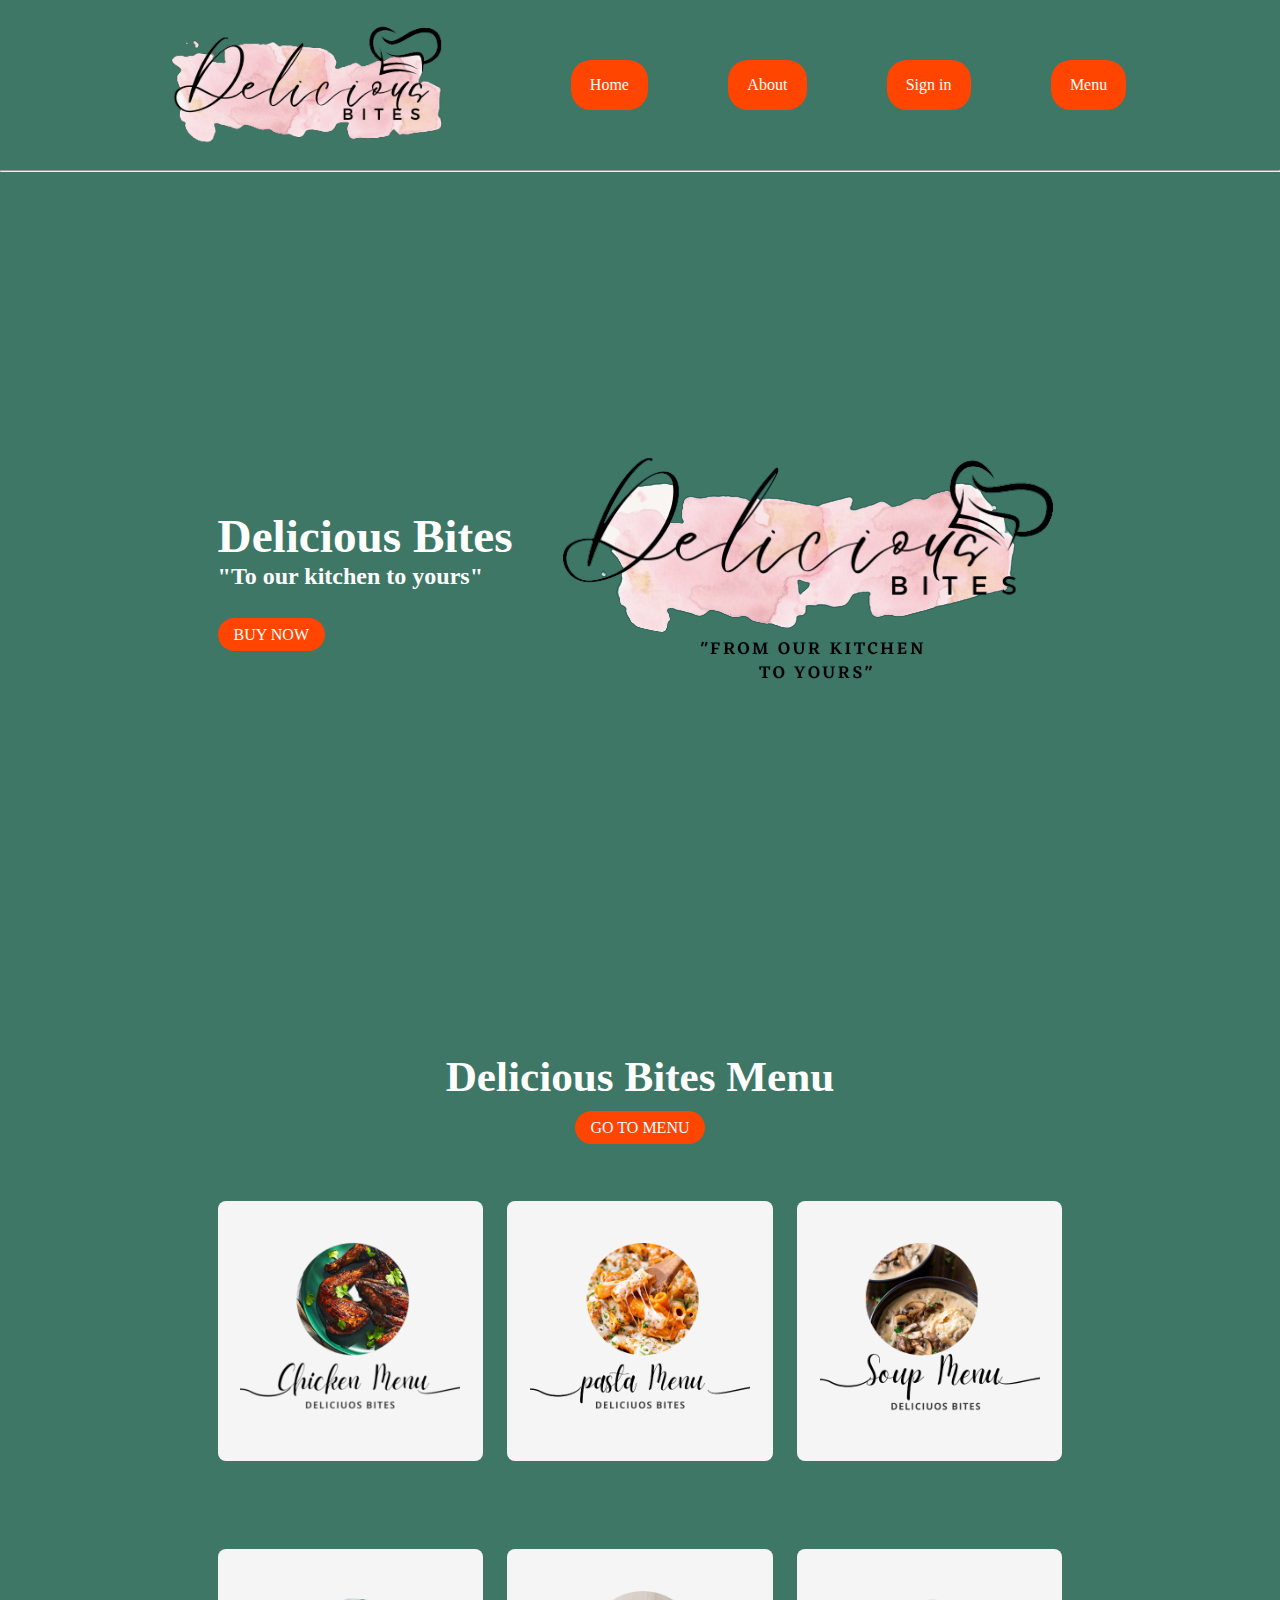
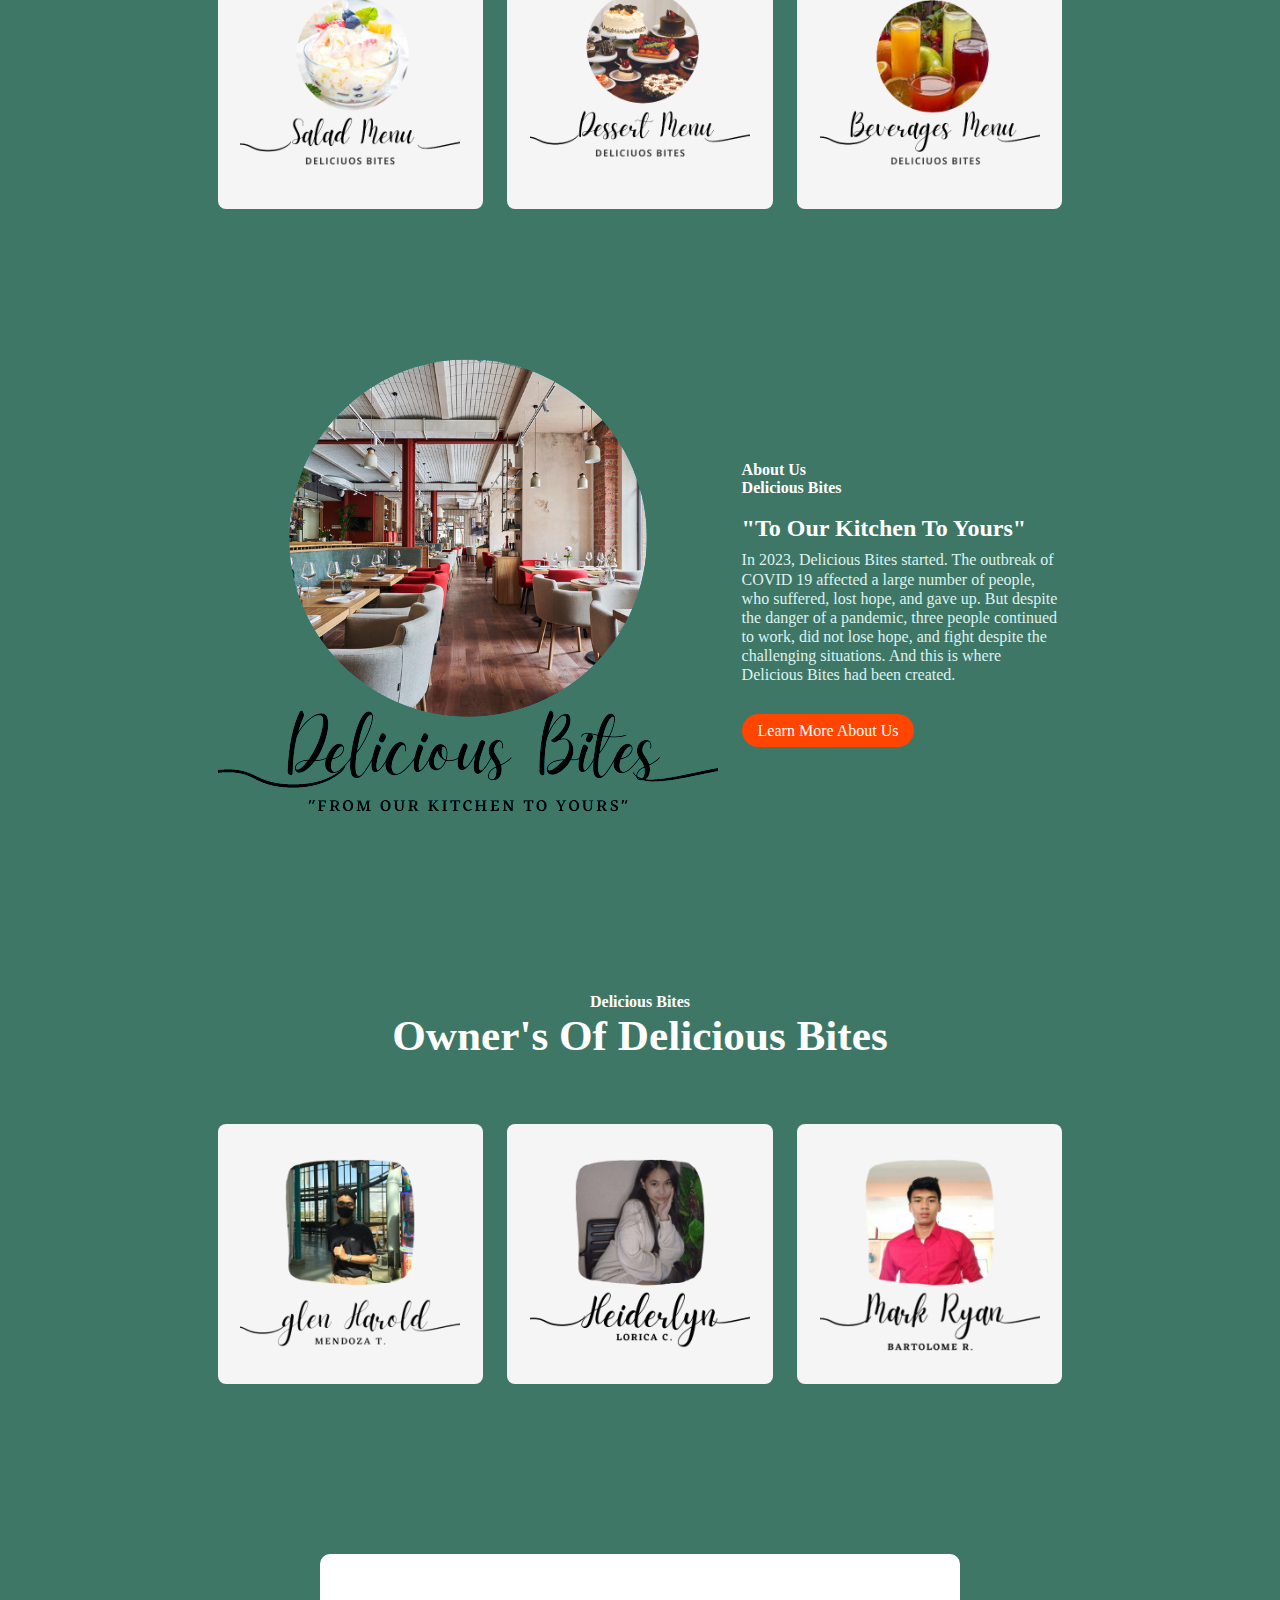
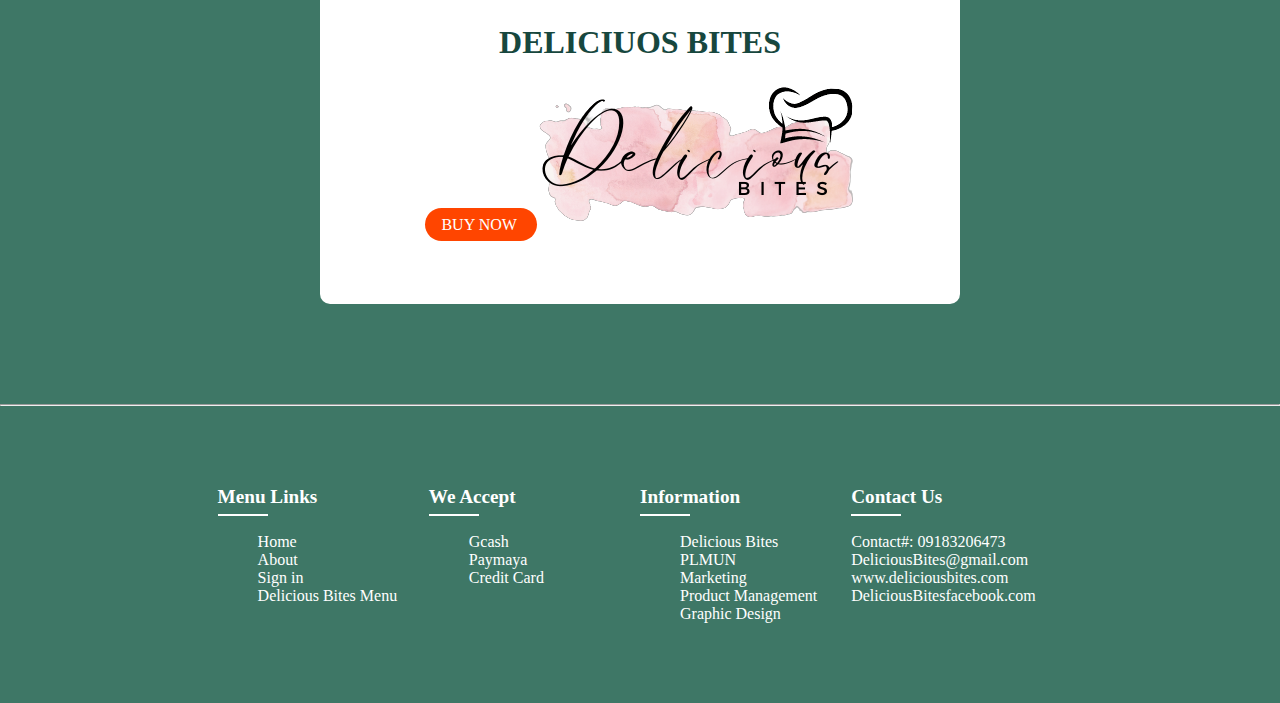
<file: index.html>
<!DOCTYPE html>
<html lang="en">
  <head>
    <meta charset="UTF-8" />
    <meta http-equiv="X-UA-Compatible" content="IE=edge" />
    <meta name="viewport" content="width=device-width, initial-scale=1.0" />
      <link href="style.css" rel="stylesheet"/>  
      <title>DELICIOUS BITES</title>  
      <link rel="preconnect" href="https://fonts.googleapis.com">
      <link rel="preconnect" href="https://fonts.gstatic.com" crossorigin>
      <link href="https://fonts.googleapis.com/css2?family=Sigmar&display=swap" rel="stylesheet">

  </head>
  <body>
    <header>
      <div class="navbar">
       <div class="logo-img">
      <img src="images/PP.png"/>
    </div>
       <ul class="links">
        <li><a href="index.html">Home</a></li>
        <li><a href="about.html">About </a></li>
        <li><a href="sign_up/sign_up.html">Sign in</a></li>
        <li><a href="Menu.html">Menu</a></li>
      </ul>
       </div>
    </header>
    <hr><bold>

    <!-------HOME PAGE---------->

    <section class="Home" id="Home">
      <div class ="Home-text">
        <h1>Delicious Bites</h1>
        <h2>"To our kitchen to yours"</h2>
        <br>
        <br>
        <a href="Menu.html" class="btn"> BUY NOW </a>
    </div>

     <div class="Home-images">
     <img src="images/LL.png"/>
     </div>
    </section>

      
      <!-------MENU PAGE---------->

      <section class="Menu" id="Menu">
      <div class="Heading">
        <h2> Delicious Bites Menu</h2>
        <br>
        <a href="Menu.html" class="btn"> GO TO MENU </a>
      </div>

      <div class="menu-container">
        <div class="box">
          <div class="box-img">
              <img src="images/P1.png">
          </div>     
        </div>

      <div class="box">
          <div class="box-img">
              <img src="images/P2.png">
          </div>
      </div>

      <div class="box">
          <div class="box-img">
              <img src="images/P3.png">
          </div>
        </div>

        <div class="box">
          <div class="box-img">
              <img src="images/P4.png">
          </div>    
        </div>

      <div class="box">
          <div class="box-img">
              <img src="images/P5.png">
          </div>
      </div>

      <div class="box">
          <div class="box-img">
              <img src="images/P6.png"> 
              </div>  
      </div>
    </section>


         <!-------ABOUT PAGE---------->

    <section class="About" id="About">
      <div class="About-img">
      <img src="images/A1.png"/>
      </div>

      <div class="About-text">
        <span> About Us <br> Delicious Bites </span>
        <br>
        <br>
        <h2> "To Our Kitchen To Yours"</h2>
        <p> In 2023, Delicious Bites started. The outbreak of COVID 19 affected a large number of people, who suffered, lost hope, and gave up. But despite the danger of a pandemic, three people continued to work, did not lose hope, and fight despite the challenging situations. And this is where Delicious Bites had been created. </p>
        <br>
        <a href="about.html" class="btn"> Learn More About Us</a>
      </div>
    </section>

         <!-------OWNER PAGE---------->

         <section class="Menu" id="Menu">
         <div class="Heading">
        <span>Delicious Bites</span>
        <h2> Owner's Of Delicious Bites </h2>
      </div>

      <div class="menu-container">
        <div class="box">
          <div class="box-img">
              <img src="images/O1.png">
          </div>   
          </div>

      <div class="box">
          <div class="box-img">
              <img src="images/O2.png">
          </div>  
      </div>

      <div class="box">
          <div class="box-img">
              <img src="images/O3.png">
          </div>
    </div>
    </section>

         <!-------BUY PAGE---------->

         <section class="cta">
           <h2> DELICIUOS BITES </h2>
           <br>
           <a href="Menu.html" class="btn"> BUY NOW </a>
           <img src="images/LogoO.png"/>

         </section>

        <!-------FOOTER PAGE---------->
<hr>
<section id="contact">
            <div class="footer">
              <div class="main">
                <div class="col">
                  <h4> Menu Links </h4>
                  <ul class="links">
                      <a href="index.html">Home</a><br>
                      <a href="about/about.html">About </a><br>
                      <a href="sign_up/sign_up.html">Sign in</a><br>
                      <a href="Our_Menu.html/Our_Menu.html">Delicious Bites Menu</a>
                  </ul>
                </div>

                <div class="col">
                  <h4>We Accept</h4>
                  <ul>
                      <a href="#">Gcash </a><br>
                      <a href="#">Paymaya</a><br>
                      <a href="#">Credit Card</a><br>
                  </ul>
                </div>

                <div class="col">
                  <h4>Information</h4>
                  <ul>
                      <a href="#">Delicious Bites</a><br>
                      <a href="#">PLMUN</a><br>
                      <a href="#">Marketing</a><br>
                      <a href="#">Product Management</a><br>
                      <a href="#">Graphic Design</a><br>
                  </ul>
                </div>

              
              <div class="col">
                  <h4>Contact Us</h4>
                  <div class="social">
                      <a href="#">Contact#: 09183206473</a><br>
                      <a href="#">DeliciousBites@gmail.com </a><br>
                      <a href="https://www.canva.com/">www.deliciousbites.com</a><br>
                      <a href="#">DeliciousBitesfacebook.com</a><br>
                   
                  </div>
                </div>
              </div>
            </div>
         </section>



  
        <script type="text/javascript src=js/script.js"></script>
  </body>
</html>
</file>
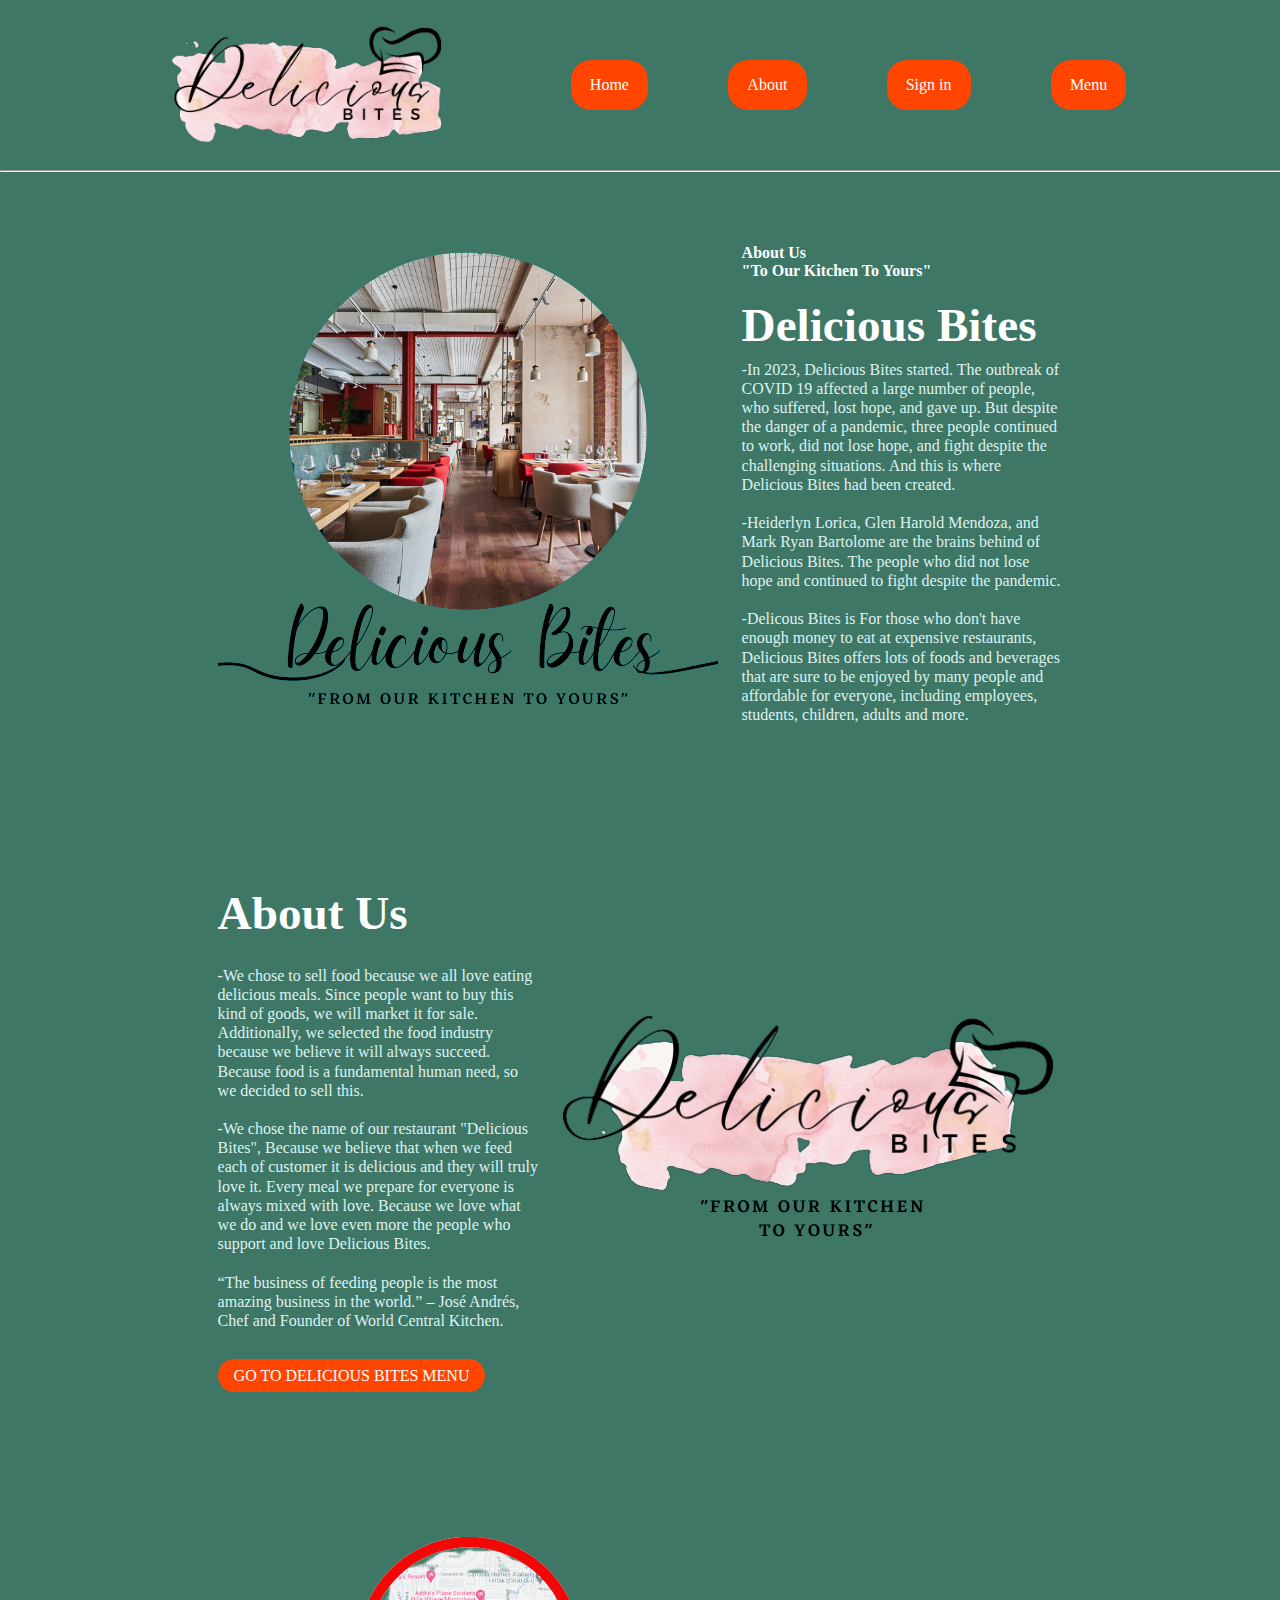
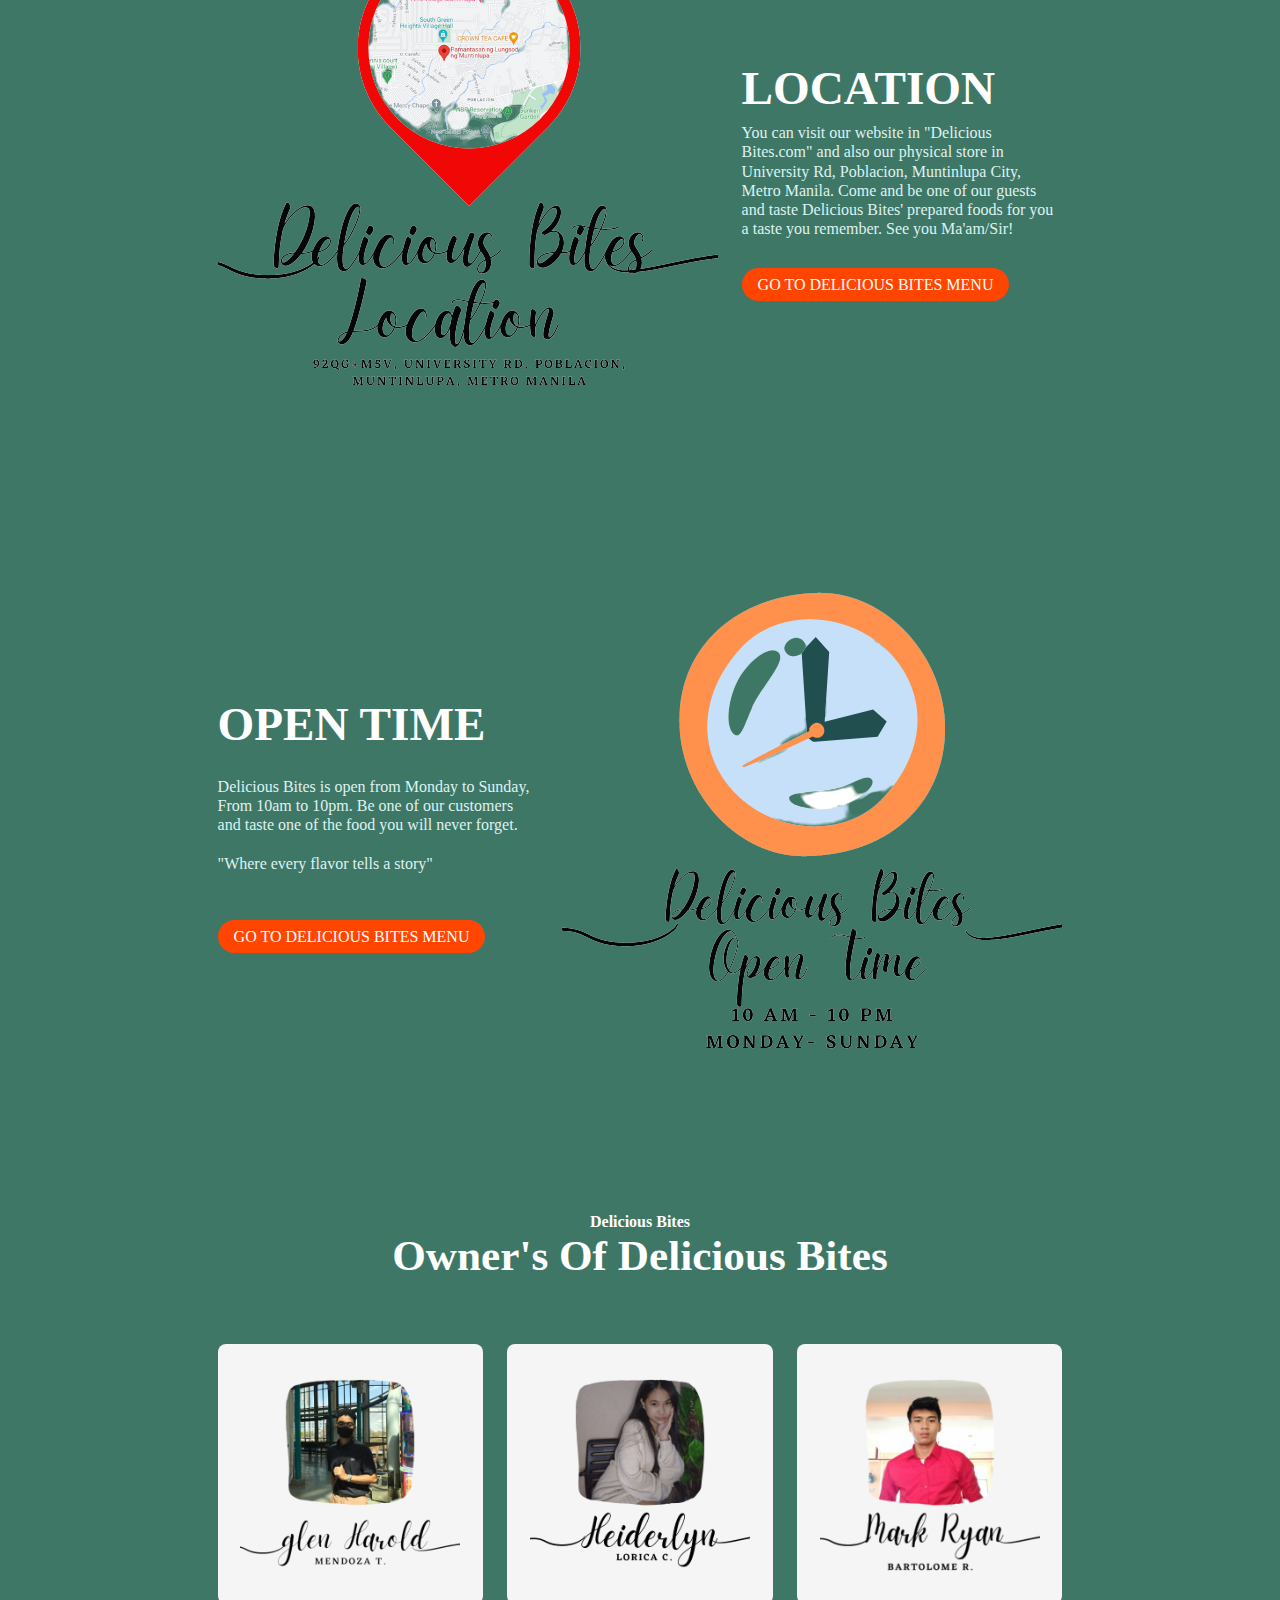
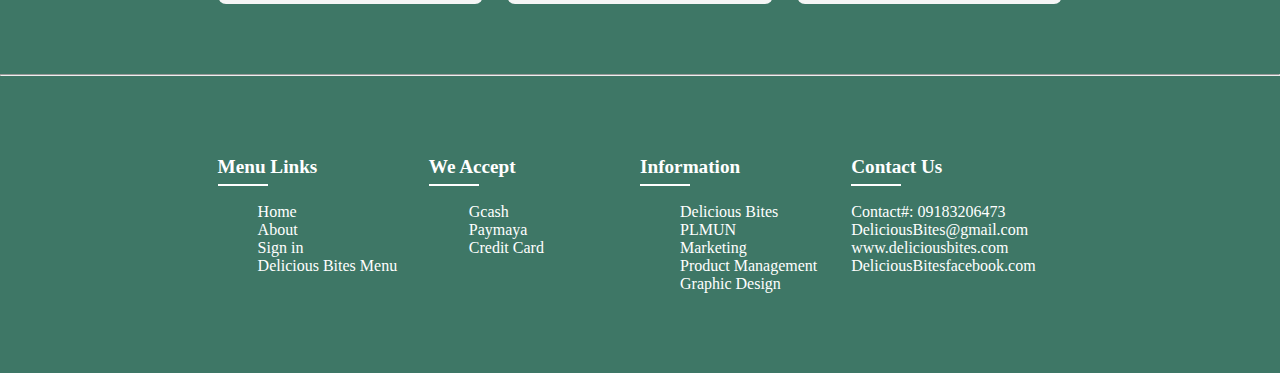
<file: about.html>
<!DOCTYPE html>
<html lang="en">
  <head>
    <meta charset="UTF-8" />
    <meta http-equiv="X-UA-Compatible" content="IE=edge" />
    <meta name="viewport" content="width=device-width, initial-scale=1.0" />
      <link href="style.css" rel="stylesheet"/>  
      <title>DELICIOUS BITES</title>  
      <link rel="preconnect" href="https://fonts.googleapis.com">
      <link rel="preconnect" href="https://fonts.gstatic.com" crossorigin>
      <link href="https://fonts.googleapis.com/css2?family=Sigmar&display=swap" rel="stylesheet">

  </head>
  <body>
    <header>
      <div class="navbar">
       <div class="logo-img">
      <img src="images/PP.png"/>
    </div>
       <ul class="links">
        <li><a href="index.html">Home</a></li>
        <li><a href="about.html">About </a></li>
        <li><a href="sign_up/sign_up.html">Sign in</a></li>
        <li><a href="Menu.html">Menu</a></li>
      </ul>
       </div>
     </header>
     <hr><bold>


         <!-------ABOUT PAGE---------->

    <section class="About" id="About">
      <div class="About-img">
      <img src="images/A1.png"/>
      </div>

      <div class="About-text">
        <span> About Us <br>"To Our Kitchen To Yours"</span>
        <br>
        <br>
        <h1> Delicious Bites </h1>
        <p> -In 2023, Delicious Bites started. The outbreak of COVID 19 affected a large number of people, who suffered, lost hope, and gave up. But despite the danger of a pandemic, three people continued to work, did not lose hope, and fight despite the challenging situations. And this is where Delicious Bites had been created.<br><br>

        -Heiderlyn Lorica, Glen Harold Mendoza, and Mark Ryan Bartolome are the brains behind of Delicious Bites. The people who did not lose hope and continued to fight despite the pandemic.<br><br>

        -Delicous Bites is For those who don't have enough money to eat at expensive restaurants, Delicious Bites offers lots of foods and beverages that are sure to be enjoyed by many people and affordable for everyone, including employees, students, children, adults and more.
      </div>
    </section>

      <section class="About" id="About">
      <div class ="About-text">
        <h1>About Us</h1>
        <br>
        <p> -We chose to sell food because we all love eating delicious meals. Since people want to buy this kind of goods, we will market it for sale. Additionally, we selected the food industry because we believe it will always succeed. Because food is a fundamental human need, so we decided to sell this.<br><br>

        -We chose the name of our restaurant "Delicious Bites", Because we believe that when we feed each of customer it is delicious and they will truly love it. Every meal we prepare for everyone is always mixed with love. Because we love what we do and we love even more the people who support and love Delicious Bites.<br><br>

        “The business of feeding people is the most amazing business in the world.” – José Andrés, Chef and Founder of World Central Kitchen.


       </p>
        <br>
        <a href="Menu.html" class="btn"> GO TO DELICIOUS BITES MENU</a>
       </div>

       <div class="Home-images">
       <img src="images/LL.png"/>
      </div>
      </section>



      <section class="About" id="About">
      <div class="About-img">
      <img src="images/LOC.png"/>
      </div>

      <div class="About-text">
        <h1>LOCATION</h1>
        <p> You can visit our website in "Delicious Bites.com" and also our physical store in University Rd, Poblacion, Muntinlupa City, Metro Manila. Come and be one of our guests and taste Delicious Bites' prepared foods for you a taste you remember. See you Ma'am/Sir! </p>
        <br>
        <a href="Menu.html" class="btn"> GO TO DELICIOUS BITES MENU</a>
      </div>
    </section>


    <section class="About" id="About">
      <div class ="About-text">
        <h1>OPEN TIME</h1>
        <br>
        <p> Delicious Bites is open from Monday to Sunday, From 10am to 10pm. Be one of our customers and taste one of the food you will never forget. <br><br>"Where every flavor tells a story" </p><br>
        <br>
        <a href="Menu.html" class="btn"> GO TO DELICIOUS BITES MENU</a>
       </div>

       <div class="Home-images">
       <img src="images/TIME.png"/>
      </div>
      </section>



         <!-------OWNER PAGE---------->

         <section class="Menu" id="Menu">
         <div class="Heading">
        <span>Delicious Bites</span>
        <h2> Owner's Of Delicious Bites </h2>
      </div>

      <div class="menu-container">
        <div class="box">
          <div class="box-img">
              <img src="images/O1.png">
          </div>   
          </div>

      <div class="box">
          <div class="box-img">
              <img src="images/O2.png">
          </div>  
      </div>

      <div class="box">
          <div class="box-img">
              <img src="images/O3.png">
          </div>
    </div>
    </section>

         <!-------FOOTER PAGE---------->
<hr>
<section id="contact">
            <div class="footer">
              <div class="main">
                <div class="col">
                  <h4> Menu Links </h4>
                  <ul class="links">
                      <a href="index.html">Home</a><br>
                      <a href="about/about.html">About </a><br>
                      <a href="sign_up/sign_up.html">Sign in</a><br>
                      <a href="Our_Menu.html/Our_Menu.html">Delicious Bites Menu</a>
                  </ul>
                </div>

                <div class="col">
                  <h4>We Accept</h4>
                  <ul>
                      <a href="#">Gcash </a><br>
                      <a href="#">Paymaya</a><br>
                      <a href="#">Credit Card</a><br>
                  </ul>
                </div>

                <div class="col">
                  <h4>Information</h4>
                  <ul>
                      <a href="#">Delicious Bites</a><br>
                      <a href="#">PLMUN</a><br>
                      <a href="#">Marketing</a><br>
                      <a href="#">Product Management</a><br>
                      <a href="#">Graphic Design</a><br>
                  </ul>
                </div>

              
              <div class="col">
                  <h4>Contact Us</h4>
                  <div class="social">
                      <a href="#">Contact#: 09183206473</a><br>
                      <a href="#">DeliciousBites@gmail.com </a><br>
                      <a href="https://www.canva.com/">www.deliciousbites.com</a><br>
                      <a href="#">DeliciousBitesfacebook.com</a><br>
                   
                  </div>
                </div>
              </div>
            </div>
         </section>





  
        <script src = "script.js"></script>
  </body>
</html>
</file>
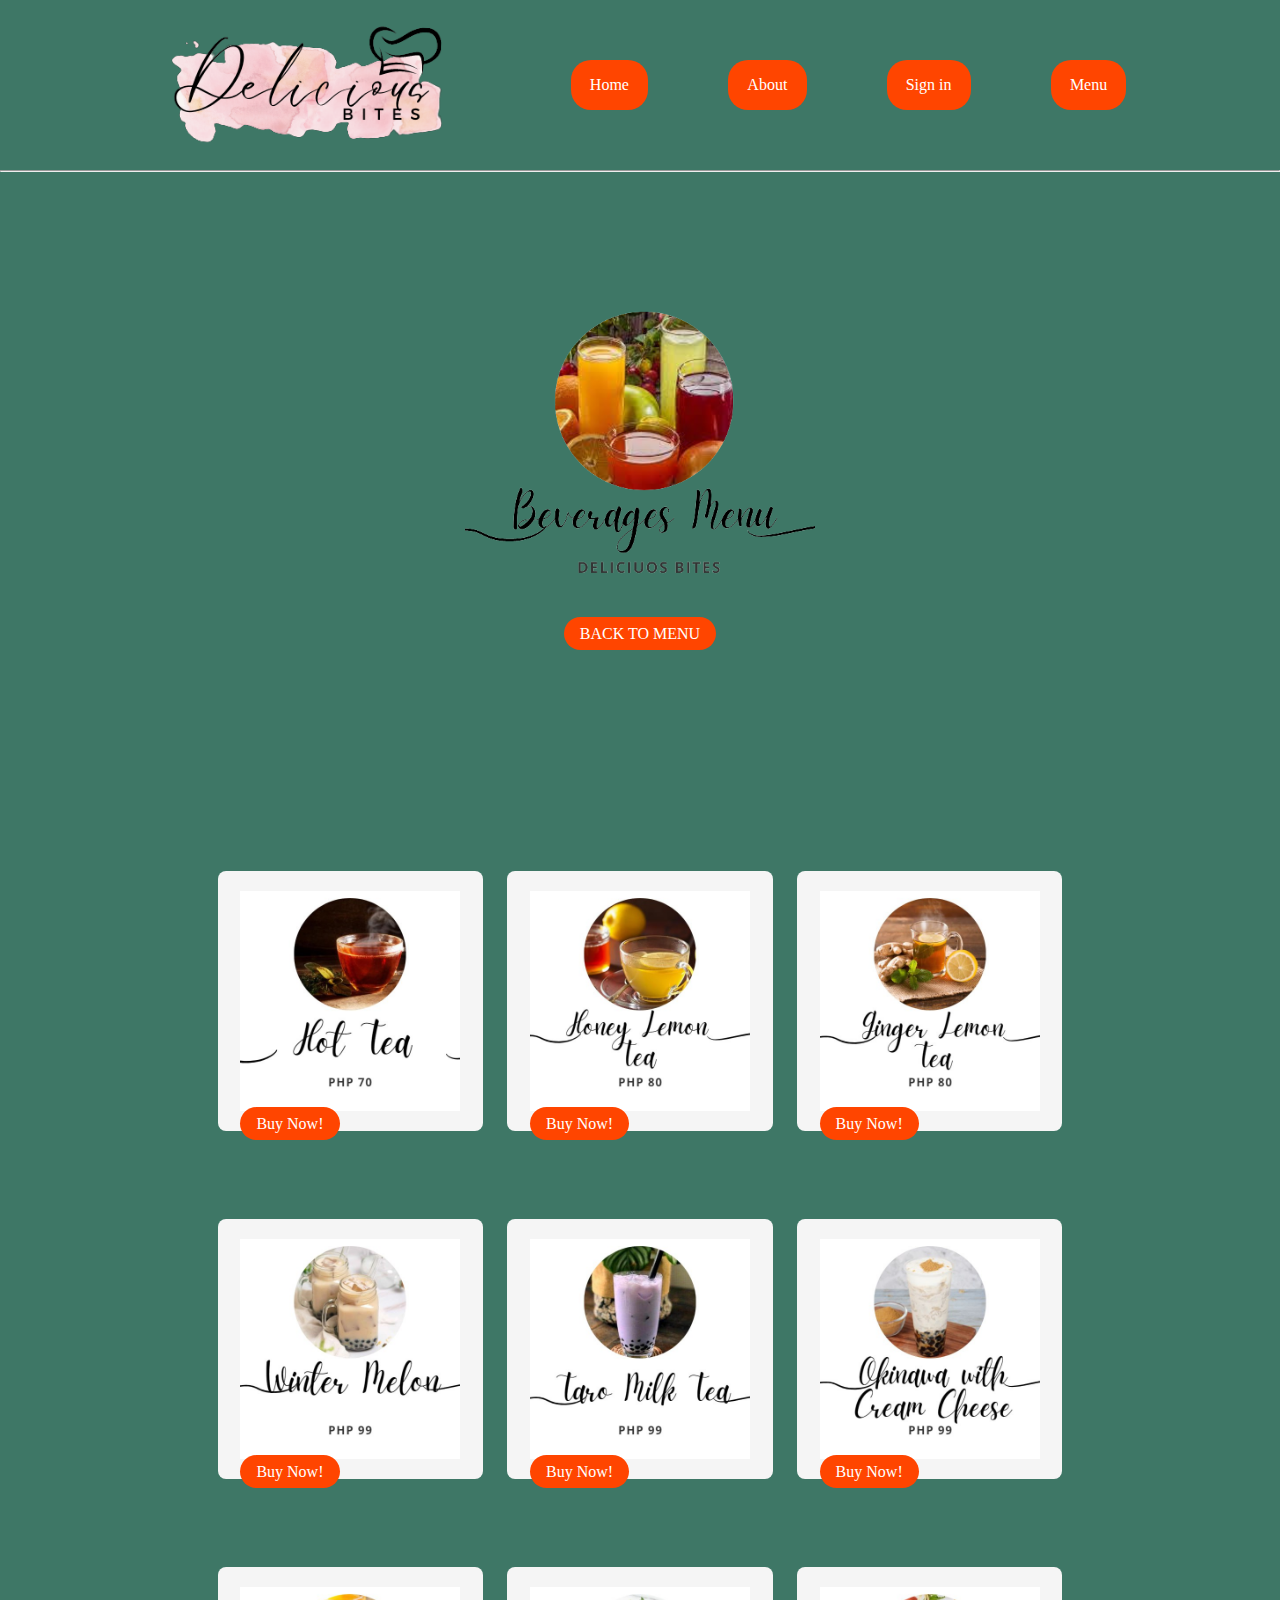
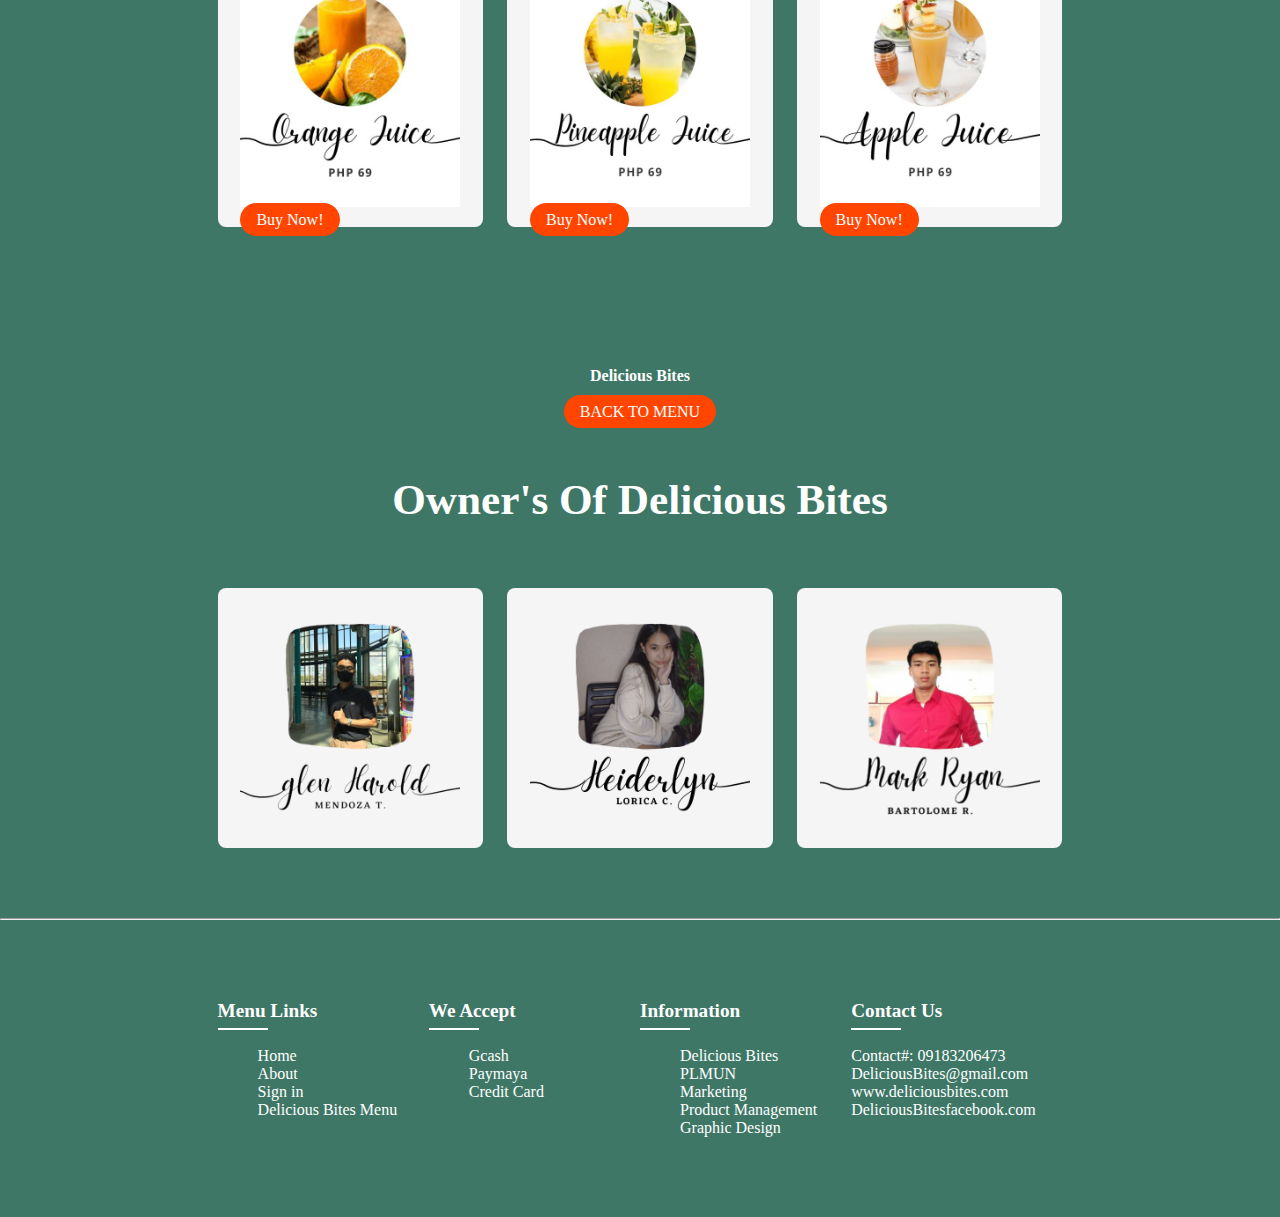
<file: Beverages.html>
<!DOCTYPE html>
<html lang="en">
  <head>
    <meta charset="UTF-8" />
    <meta http-equiv="X-UA-Compatible" content="IE=edge" />
    <meta name="viewport" content="width=device-width, initial-scale=1.0" />
      <link href="style.css" rel="stylesheet"/>  
      <title>DELICIOUS BITES</title>  
      <link rel="preconnect" href="https://fonts.googleapis.com">
      <link rel="preconnect" href="https://fonts.gstatic.com" crossorigin>
      <link href="https://fonts.googleapis.com/css2?family=Sigmar&display=swap" rel="stylesheet">

  </head>
  <body>
    <header>
      <div class="navbar">
       <div class="logo-img">
      <img src="images/PP.png"/>
    </div>
       <ul class="links">
        <li><a href="index.html">Home</a></li>
        <li><a href="about.html">About </a></li>
        <li><a href="sign_up/sign_up.html">Sign in</a></li>
        <li><a href="Menu.html">Menu</a></li>
      </ul>
       </div>
    </header>
    <hr><bold>

    <!-------DB MENU PAGE---------->

          <section class="services" id="services">
                <div class="Heading">
           </div>
               <div class="s-box">
                 <img src="images/P6.png">
                 <br>
                 <a href="Menu.html" class="btn"> BACK TO MENU </a>
               </div>
         </section>

      
      <!-------MENU PAGE---------->

      <section class="Menu" id="Menu">
      <div class="Heading">
      </div>

      <div class="menu-container">
        <div class="box">
          <div class="box-img">
              <img src="images/V4.jpg">
              <a href="sign_up" class="btn"> Buy Now!</a>
          </div>     
        </div>

      <div class="box">
          <div class="box-img">
              <img src="images/V5.jpg">
               <a href="#" class="btn"> Buy Now!</a>
          </div>
      </div>

      <div class="box">
          <div class="box-img">
              <img src="images/V6.jpg">
               <a href="#" class="btn"> Buy Now!</a>
          </div>
        </div>


        <div class="box">
          <div class="box-img">
              <img src="images/V1.jpg">
               <a href="#" class="btn"> Buy Now!</a>
          </div>    
        </div>

      <div class="box">
          <div class="box-img">
              <img src="images/V2.jpg">
               <a href="#" class="btn"> Buy Now!</a>
          </div>
      </div>

      <div class="box">
          <div class="box-img">
              <img src="images/V3.jpg">
               <a href="#" class="btn"> Buy Now!</a>
              </div>  
      </div>

        <div class="box">
          <div class="box-img">
              <img src="images/V7.jpg">
              <a href="sign_up" class="btn"> Buy Now!</a>
          </div>     
        </div>

      <div class="box">
          <div class="box-img">
              <img src="images/V8.jpg">
               <a href="#" class="btn"> Buy Now!</a>
          </div>
      </div>

      <div class="box">
          <div class="box-img">
              <img src="images/V9.jpg">
               <a href="#" class="btn"> Buy Now!</a>
          </div>
        </div>

    </section>
    

         
         <!-------OWNER PAGE---------->

         <section class="Menu" id="Menu">
         <div class="Heading">
        <span>Delicious Bites</span><br><br>
        <a href="Menu.html" class="btn"> BACK TO MENU </a>
        <br>
        <br>
        <br>
        <br>
        <h2> Owner's Of Delicious Bites </h2>
      </div>

      <div class="menu-container">
        <div class="box">
          <div class="box-img">
              <img src="images/O1.png">
          </div>   
          </div>

      <div class="box">
          <div class="box-img">
              <img src="images/O2.png">
          </div>  
      </div>

      <div class="box">
          <div class="box-img">
              <img src="images/O3.png">
          </div>
    </div>
    </section>



        <!-------FOOTER PAGE---------->
<hr>
<section id="contact">
            <div class="footer">
              <div class="main">
                <div class="col">
                  <h4> Menu Links </h4>
                  <ul class="links">
                      <a href="index.html">Home</a><br>
                      <a href="about/about.html">About </a><br>
                      <a href="sign_up/sign_up.html">Sign in</a><br>
                      <a href="Our_Menu.html/Our_Menu.html">Delicious Bites Menu</a>
                  </ul>
                </div>

                <div class="col">
                  <h4>We Accept</h4>
                  <ul>
                      <a href="#">Gcash </a><br>
                      <a href="#">Paymaya</a><br>
                      <a href="#">Credit Card</a><br>
                  </ul>
                </div>

                <div class="col">
                  <h4>Information</h4>
                  <ul>
                      <a href="#">Delicious Bites</a><br>
                      <a href="#">PLMUN</a><br>
                      <a href="#">Marketing</a><br>
                      <a href="#">Product Management</a><br>
                      <a href="#">Graphic Design</a><br>
                  </ul>
                </div>

              
              <div class="col">
                  <h4>Contact Us</h4>
                  <div class="social">
                      <a href="#">Contact#: 09183206473</a><br>
                      <a href="#">DeliciousBites@gmail.com </a><br>
                      <a href="https://www.canva.com/">www.deliciousbites.com</a><br>
                      <a href="#">DeliciousBitesfacebook.com</a><br>
                   
                  </div>
                </div>
              </div>
            </div>
         </section>




  
        <script src = "script.js"></script>
  </body>
</html>
</file>
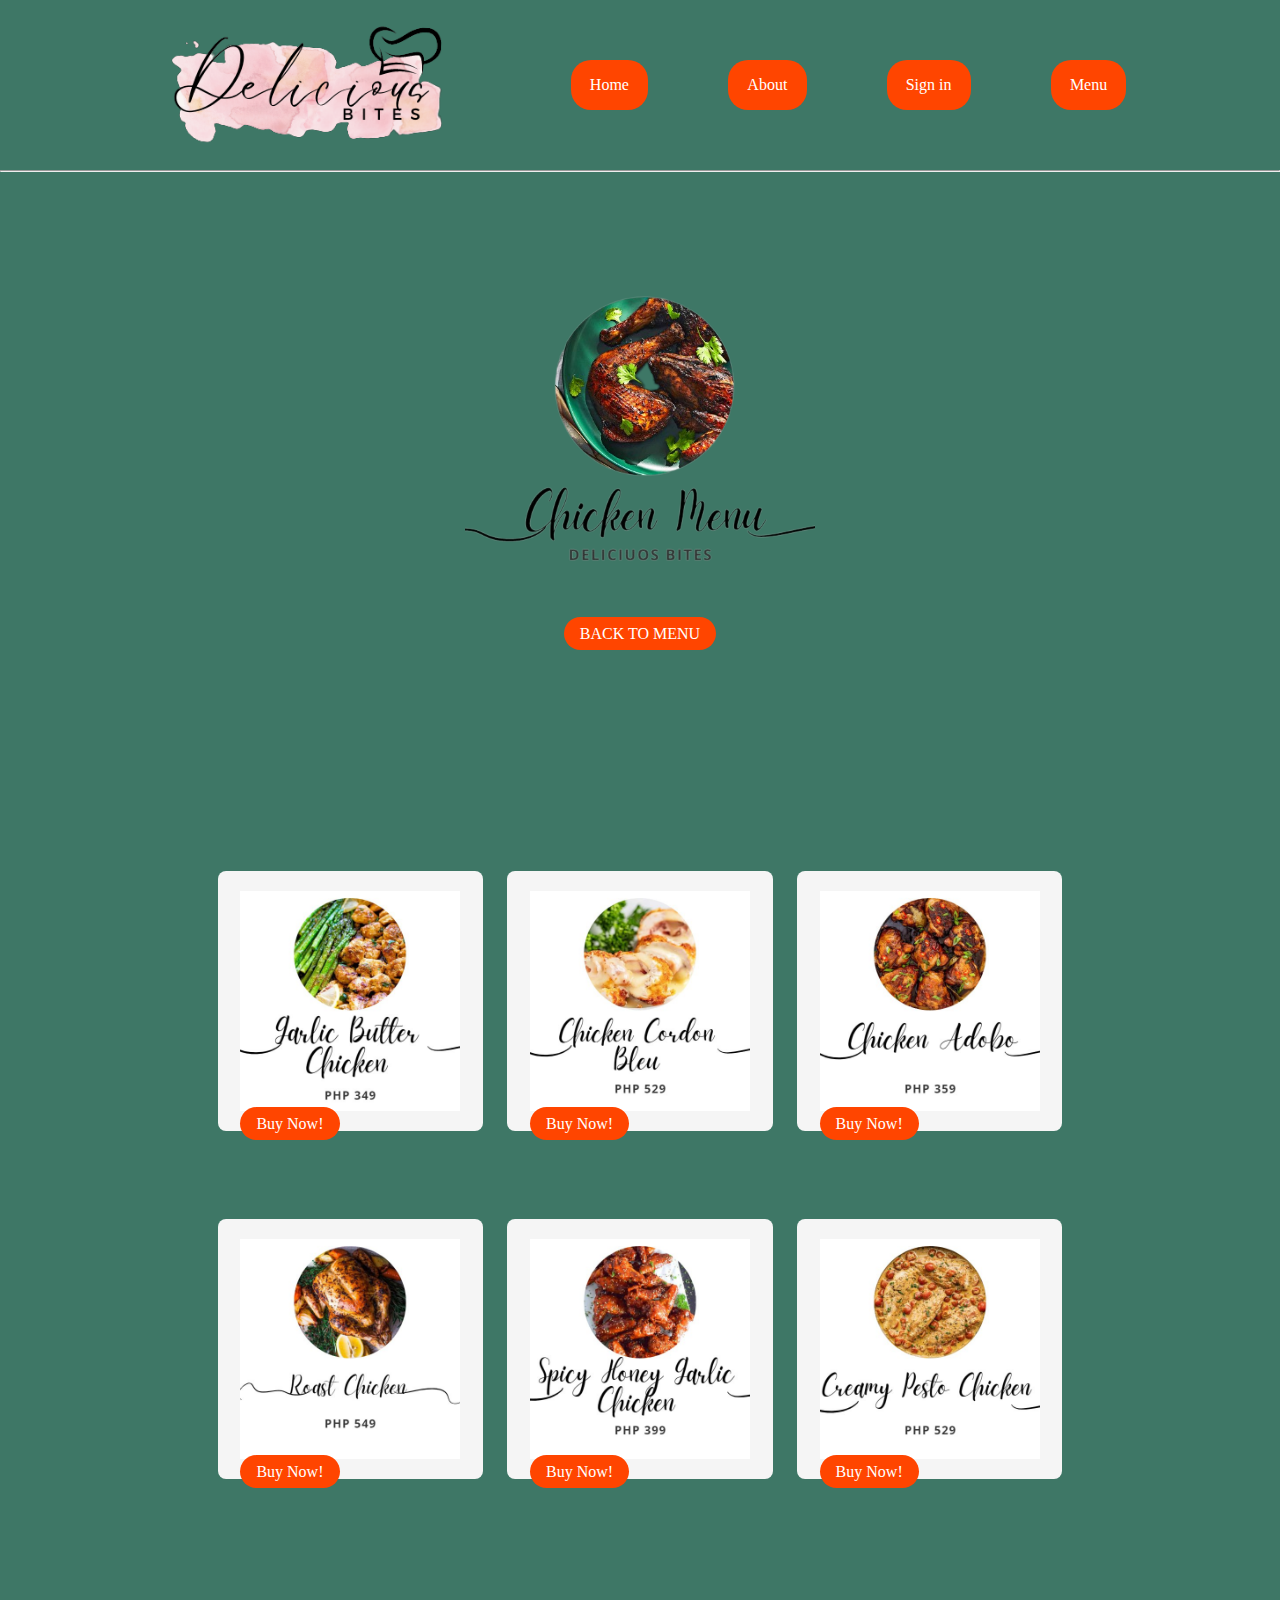
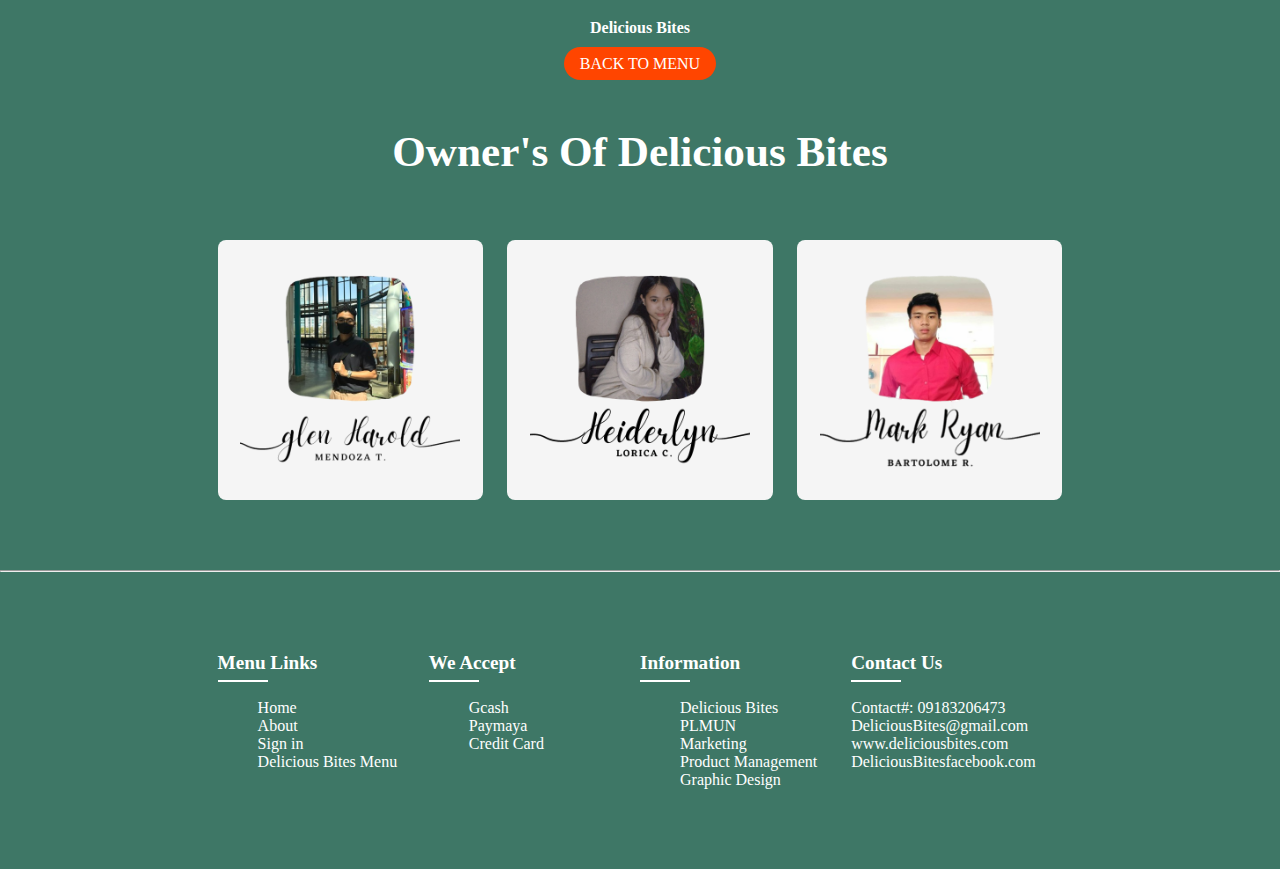
<file: Chicken.html>
<!DOCTYPE html>
<html lang="en">
  <head>
    <meta charset="UTF-8" />
    <meta http-equiv="X-UA-Compatible" content="IE=edge" />
    <meta name="viewport" content="width=device-width, initial-scale=1.0" />
      <link href="style.css" rel="stylesheet"/>  
      <title>DELICIOUS BITES</title>  
      <link rel="preconnect" href="https://fonts.googleapis.com">
      <link rel="preconnect" href="https://fonts.gstatic.com" crossorigin>
      <link href="https://fonts.googleapis.com/css2?family=Sigmar&display=swap" rel="stylesheet">

  </head>
  <body>
    <header>
      <div class="navbar">
       <div class="logo-img">
      <img src="images/PP.png"/>
    </div>
       <ul class="links">
        <li><a href="index.html">Home</a></li>
        <li><a href="about.html">About </a></li>
        <li><a href="sign_up/sign_up.html">Sign in</a></li>
        <li><a href="Menu.html">Menu</a></li>
      </ul>
       </div>
    </header>
    <hr><bold>

    <!-------DB MENU PAGE---------->

          <section class="services" id="services">
                <div class="Heading">
           </div>
               <div class="s-box">
                 <img src="images/P1.png">
                 <br>
                 <a href="Menu.html" class="btn"> BACK TO MENU </a>
               </div>
         </section>

      
      <!-------MENU PAGE---------->

      <section class="Menu" id="Menu">
      <div class="Heading">
      </div>

      <div class="menu-container">
        <div class="box">
          <div class="box-img">
              <img src="images/C1.jpg">
              <a href="sign_up" class="btn"> Buy Now!</a>
          </div>     
        </div>

      <div class="box">
          <div class="box-img">
              <img src="images/C2.jpg">
               <a href="#" class="btn"> Buy Now!</a>
          </div>
      </div>

      <div class="box">
          <div class="box-img">
              <img src="images/C3.jpg">
               <a href="#" class="btn"> Buy Now!</a>
          </div>
        </div>

        <div class="box">
          <div class="box-img">
              <img src="images/C4.jpg">
               <a href="#" class="btn"> Buy Now!</a>
          </div>    
        </div>

      <div class="box">
          <div class="box-img">
              <img src="images/C5.jpg">
               <a href="#" class="btn"> Buy Now!</a>
          </div>
      </div>

      <div class="box">
          <div class="box-img">
              <img src="images/C6.jpg">
               <a href="#" class="btn"> Buy Now!</a>
              </div>  
      </div>
    </section>
    

         
         <!-------OWNER PAGE---------->

         <section class="Menu" id="Menu">
         <div class="Heading">
        <span>Delicious Bites</span><br><br>
        <a href="Menu.html" class="btn"> BACK TO MENU </a>
        <br>
        <br>
        <br>
        <br>
        <h2> Owner's Of Delicious Bites </h2>
      </div>

      <div class="menu-container">
        <div class="box">
          <div class="box-img">
              <img src="images/O1.png">
          </div>   
          </div>

      <div class="box">
          <div class="box-img">
              <img src="images/O2.png">
          </div>  
      </div>

      <div class="box">
          <div class="box-img">
              <img src="images/O3.png">
          </div>
    </div>
    </section>



        <!-------FOOTER PAGE---------->
<hr>
<section id="contact">
            <div class="footer">
              <div class="main">
                <div class="col">
                  <h4> Menu Links </h4>
                  <ul class="links">
                      <a href="index.html">Home</a><br>
                      <a href="about/about.html">About </a><br>
                      <a href="sign_up/sign_up.html">Sign in</a><br>
                      <a href="Our_Menu.html/Our_Menu.html">Delicious Bites Menu</a>
                  </ul>
                </div>

                <div class="col">
                  <h4>We Accept</h4>
                  <ul>
                      <a href="#">Gcash </a><br>
                      <a href="#">Paymaya</a><br>
                      <a href="#">Credit Card</a><br>
                  </ul>
                </div>

                <div class="col">
                  <h4>Information</h4>
                  <ul>
                      <a href="#">Delicious Bites</a><br>
                      <a href="#">PLMUN</a><br>
                      <a href="#">Marketing</a><br>
                      <a href="#">Product Management</a><br>
                      <a href="#">Graphic Design</a><br>
                  </ul>
                </div>

              
              <div class="col">
                  <h4>Contact Us</h4>
                  <div class="social">
                      <a href="#">Contact#: 09183206473</a><br>
                      <a href="#">DeliciousBites@gmail.com </a><br>
                      <a href="https://www.canva.com/">www.deliciousbites.com</a><br>
                      <a href="#">DeliciousBitesfacebook.com</a><br>
                   
                  </div>
                </div>
              </div>
            </div>
         </section>





  
        <script src = "script.js"></script>
  </body>
</html>
</file>
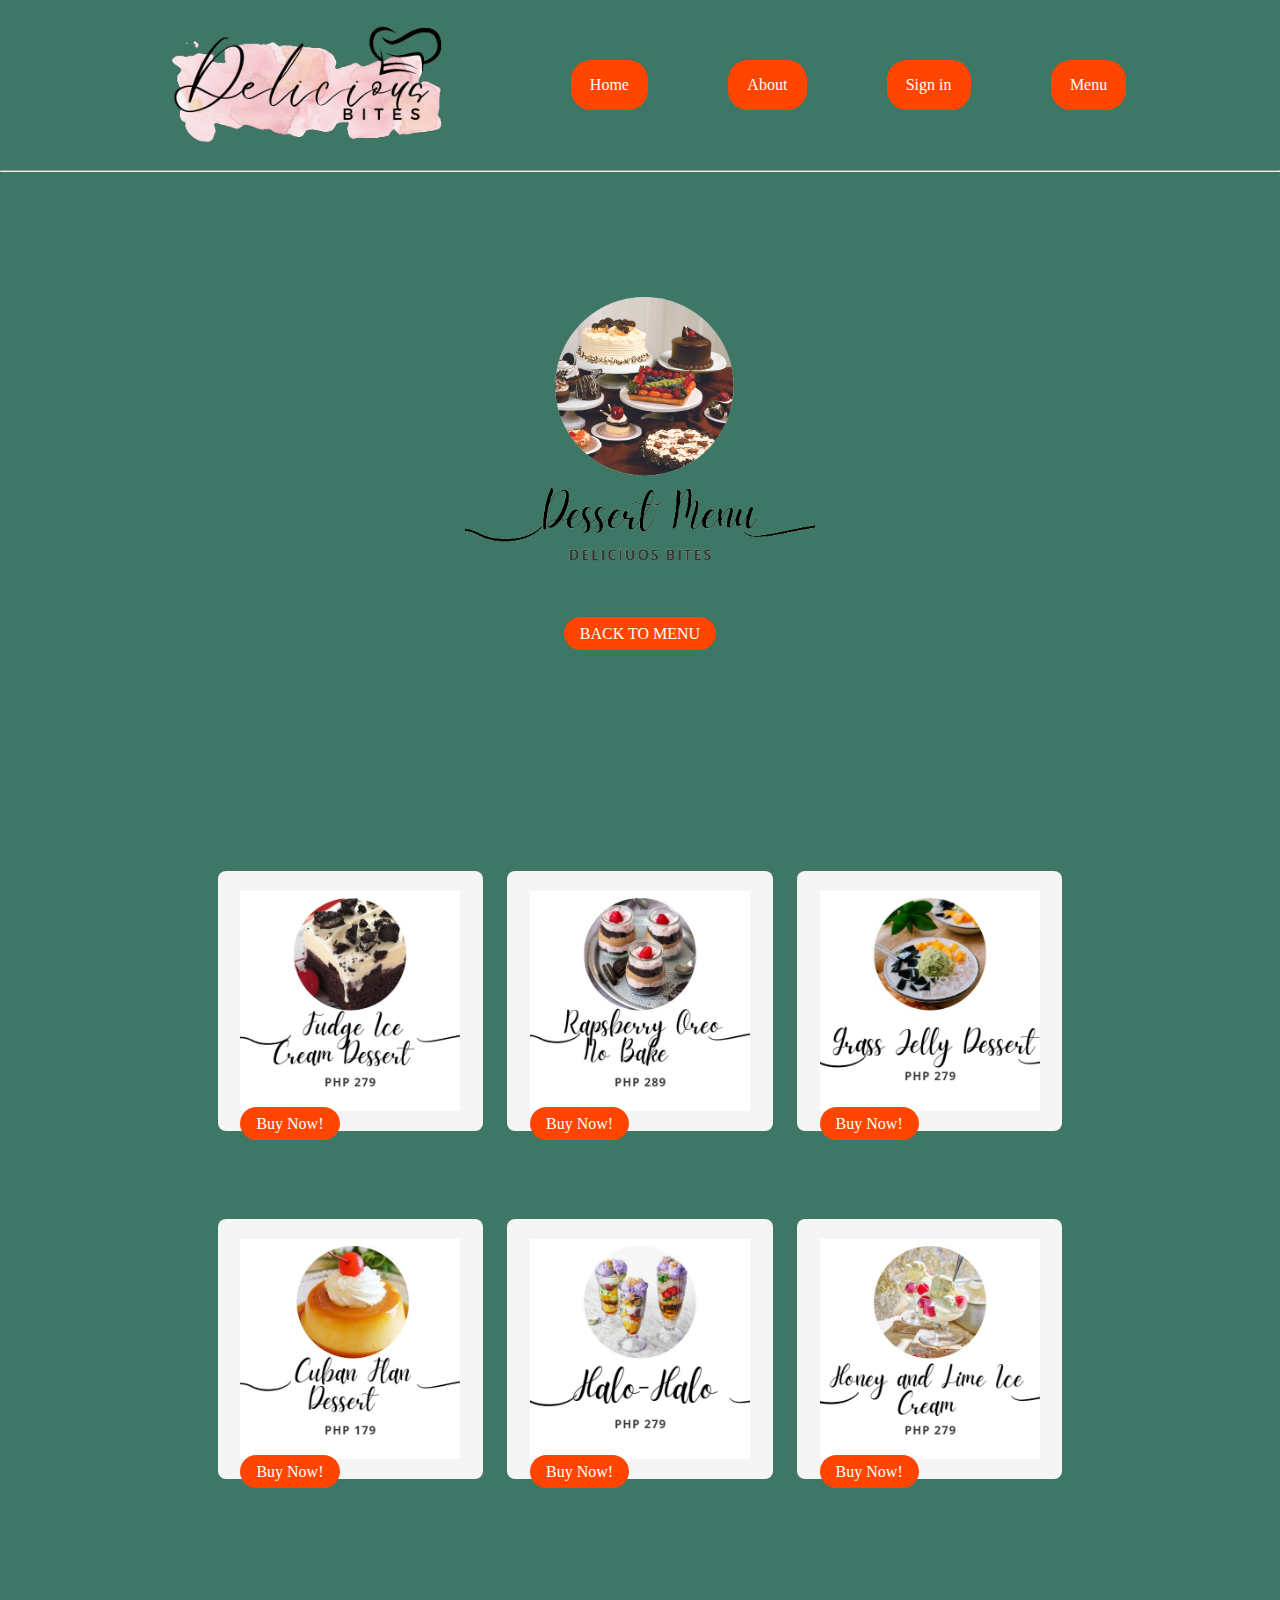
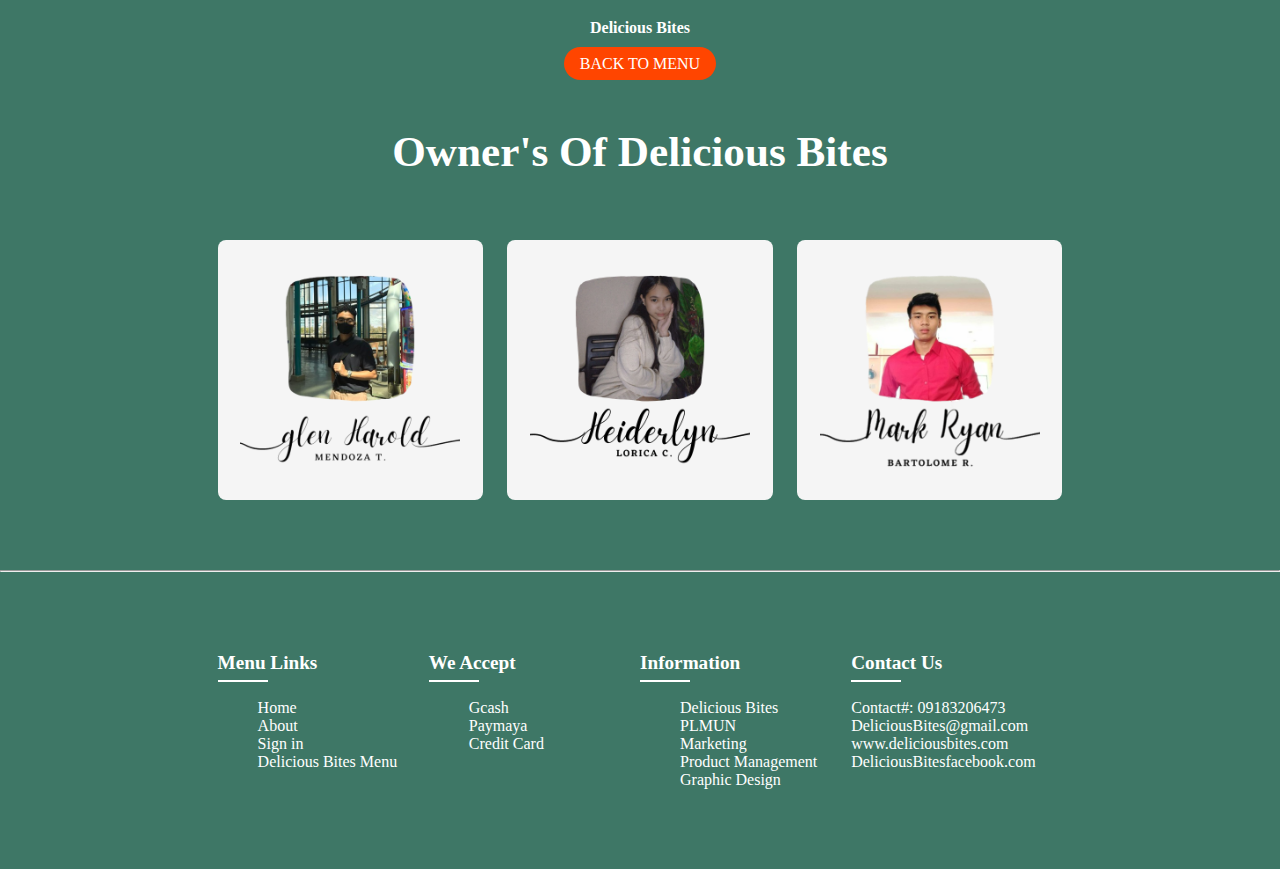
<file: Dessert.html>
<!DOCTYPE html>
<html lang="en">
  <head>
    <meta charset="UTF-8" />
    <meta http-equiv="X-UA-Compatible" content="IE=edge" />
    <meta name="viewport" content="width=device-width, initial-scale=1.0" />
      <link href="style.css" rel="stylesheet"/>  
      <title>DELICIOUS BITES</title>  
      <link rel="preconnect" href="https://fonts.googleapis.com">
      <link rel="preconnect" href="https://fonts.gstatic.com" crossorigin>
      <link href="https://fonts.googleapis.com/css2?family=Sigmar&display=swap" rel="stylesheet">

  </head>
  <body>
    <header>
      <div class="navbar">
       <div class="logo-img">
      <img src="images/PP.png"/>
    </div>
       <ul class="links">
        <li><a href="index.html">Home</a></li>
        <li><a href="about.html">About </a></li>
        <li><a href="sign_up/sign_up.html">Sign in</a></li>
        <li><a href="Menu.html">Menu</a></li>
      </ul>
       </div>
    </header>
    <hr><bold>

    <!-------DB MENU PAGE---------->

          <section class="services" id="services">
                <div class="Heading">
           </div>
               <div class="s-box">
                 <img src="images/P5.png">
                 <br>
                 <a href="Menu.html" class="btn"> BACK TO MENU </a>
               </div>
         </section>

      
      <!-------MENU PAGE---------->

      <section class="Menu" id="Menu">
      <div class="Heading">
      </div>

      <div class="menu-container">
        <div class="box">
          <div class="box-img">
              <img src="images/D1.jpg">
              <a href="sign_up" class="btn"> Buy Now!</a>
          </div>     
        </div>

      <div class="box">
          <div class="box-img">
              <img src="images/D2.jpg">
               <a href="#" class="btn"> Buy Now!</a>
          </div>
      </div>

      <div class="box">
          <div class="box-img">
              <img src="images/D3.jpg">
               <a href="#" class="btn"> Buy Now!</a>
          </div>
        </div>

        <div class="box">
          <div class="box-img">
              <img src="images/D4.jpg">
               <a href="#" class="btn"> Buy Now!</a>
          </div>    
        </div>

      <div class="box">
          <div class="box-img">
              <img src="images/D5.jpg">
               <a href="#" class="btn"> Buy Now!</a>
          </div>
      </div>

      <div class="box">
          <div class="box-img">
              <img src="images/D6.jpg">
               <a href="#" class="btn"> Buy Now!</a>
              </div>  
      </div>
    </section>
    

         
         <!-------OWNER PAGE---------->

         <section class="Menu" id="Menu">
         <div class="Heading">
        <span>Delicious Bites</span><br><br>
        <a href="Menu.html" class="btn"> BACK TO MENU </a>
        <br>
        <br>
        <br>
        <br>
        <h2> Owner's Of Delicious Bites </h2>
      </div>

      <div class="menu-container">
        <div class="box">
          <div class="box-img">
              <img src="images/O1.png">
          </div>   
          </div>

      <div class="box">
          <div class="box-img">
              <img src="images/O2.png">
          </div>  
      </div>

      <div class="box">
          <div class="box-img">
              <img src="images/O3.png">
          </div>
    </div>
    </section>



        <!-------FOOTER PAGE---------->
<hr>
<section id="contact">
            <div class="footer">
              <div class="main">
                <div class="col">
                  <h4> Menu Links </h4>
                  <ul class="links">
                      <a href="index.html">Home</a><br>
                      <a href="about/about.html">About </a><br>
                      <a href="sign_up/sign_up.html">Sign in</a><br>
                      <a href="Our_Menu.html/Our_Menu.html">Delicious Bites Menu</a>
                  </ul>
                </div>

                <div class="col">
                  <h4>We Accept</h4>
                  <ul>
                      <a href="#">Gcash </a><br>
                      <a href="#">Paymaya</a><br>
                      <a href="#">Credit Card</a><br>
                  </ul>
                </div>

                <div class="col">
                  <h4>Information</h4>
                  <ul>
                      <a href="#">Delicious Bites</a><br>
                      <a href="#">PLMUN</a><br>
                      <a href="#">Marketing</a><br>
                      <a href="#">Product Management</a><br>
                      <a href="#">Graphic Design</a><br>
                  </ul>
                </div>

              
              <div class="col">
                  <h4>Contact Us</h4>
                  <div class="social">
                      <a href="#">Contact#: 09183206473</a><br>
                      <a href="#">DeliciousBites@gmail.com </a><br>
                      <a href="https://www.canva.com/">www.deliciousbites.com</a><br>
                      <a href="#">DeliciousBitesfacebook.com</a><br>
                   
                  </div>
                </div>
              </div>
            </div>
         </section>




  
        <script src = "script.js"></script>
  </body>
</html>
</file>
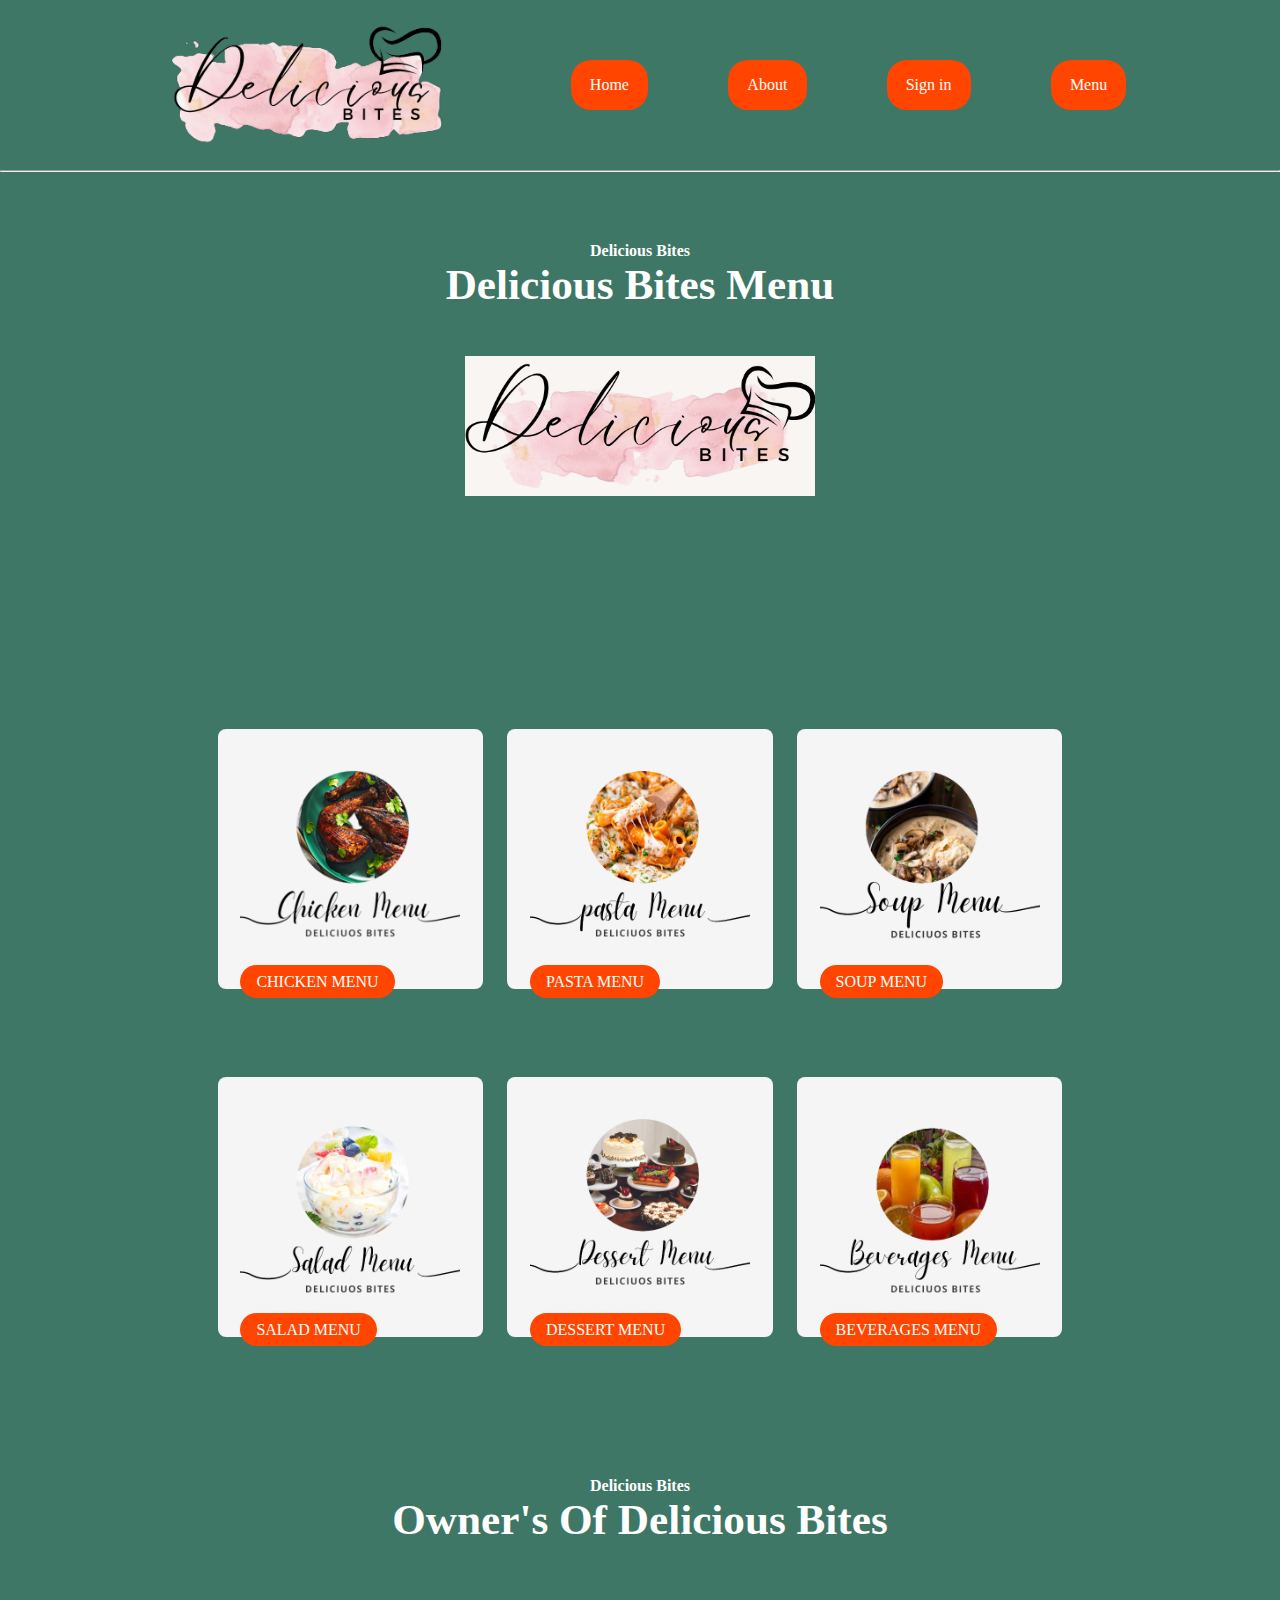
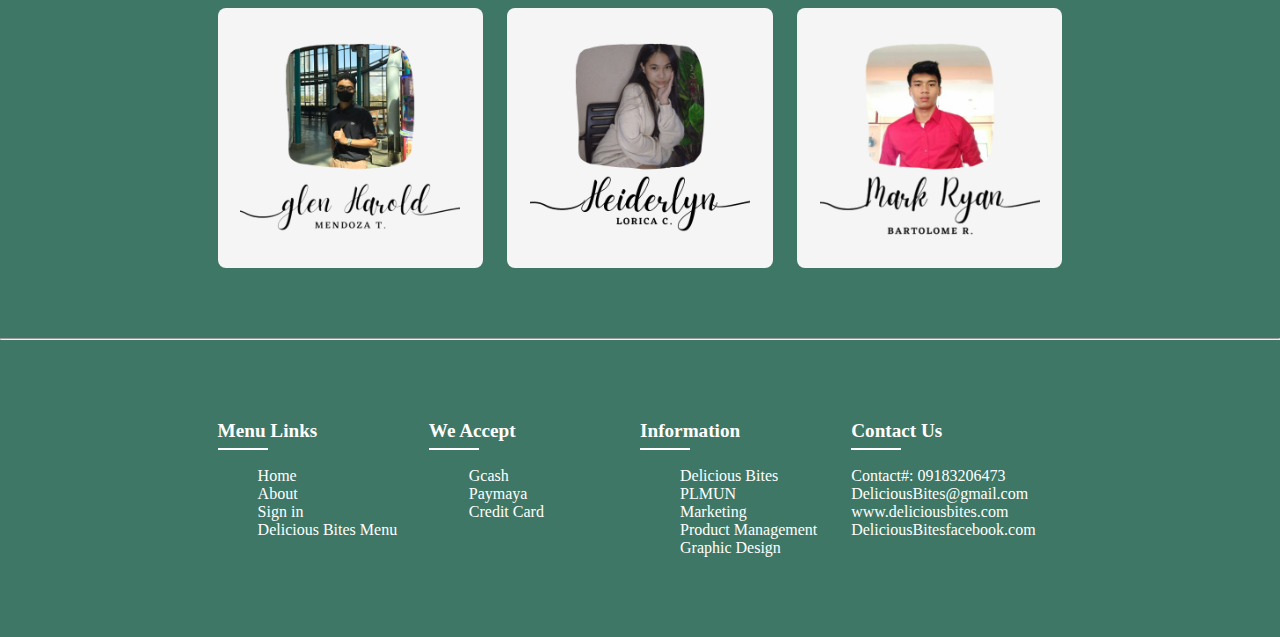
<file: Menu.html>
<!DOCTYPE html>
<html lang="en">
  <head>
    <meta charset="UTF-8" />
    <meta http-equiv="X-UA-Compatible" content="IE=edge" />
    <meta name="viewport" content="width=device-width, initial-scale=1.0" />
      <link href="style.css" rel="stylesheet"/>  
      <title>DELICIOUS BITES</title>  
      <link rel="preconnect" href="https://fonts.googleapis.com">
      <link rel="preconnect" href="https://fonts.gstatic.com" crossorigin>
      <link href="https://fonts.googleapis.com/css2?family=Sigmar&display=swap" rel="stylesheet">

  </head>
  <body>
    <header>
      <div class="navbar">
       <div class="logo-img">
      <img src="images/PP.png"/>
    </div>
       <ul class="links">
        <li><a href="index.html">Home</a></li>
        <li><a href="about.html">About </a></li>
        <li><a href="sign_up/sign_up.html">Sign in</a></li>
        <li><a href="Menu.html">Menu</a></li>
      </ul>
       </div>
    </header>
    <hr><bold>
   
    <!-------DB MENU PAGE---------->

          <section class="services" id="services">
                <div class="Heading">
        <span>Delicious Bites</span>
        <h2> Delicious Bites Menu </h2>
           </div>
               <div class="s-box">
                <br>
                 <img src="images/1.png">
               </div>
         </section>

      
      <!-------MENU PAGE---------->

      <section class="Menu" id="Menu">
      <div class="Heading">
      </div>

      <div class="menu-container">
        <div class="box">
          <div class="box-img">
              <img src="images/P1.png">
              <a href="Chicken.html" class="btn"> CHICKEN MENU</a>
          </div>     
        </div>

      <div class="box">
          <div class="box-img">
              <img src="images/P2.png">
               <a href="Pasta.html" class="btn"> PASTA MENU</a>
          </div>
      </div>

      <div class="box">
          <div class="box-img">
              <img src="images/P3.png">
               <a href="Soup.html" class="btn"> SOUP MENU</a>
          </div>
        </div>

        <div class="box">
          <div class="box-img">
              <img src="images/P4.png">
               <a href="Salad.html" class="btn"> SALAD MENU</a>
          </div>    
        </div>

      <div class="box">
          <div class="box-img">
              <img src="images/P5.png">
               <a href="Dessert.html" class="btn"> DESSERT MENU </a>
          </div>
      </div>

      <div class="box">
          <div class="box-img">
              <img src="images/P6.png">
               <a href="Beverages.html" class="btn"> BEVERAGES MENU </a>
              </div>  
      </div>
    </section>
    

          

         

         <!-------OWNER PAGE---------->

         <section class="Menu" id="Menu">
         <div class="Heading">
        <span>Delicious Bites</span>
        <h2> Owner's Of Delicious Bites </h2>
      </div>

      <div class="menu-container">
        <div class="box">
          <div class="box-img">
              <img src="images/O1.png">
          </div>   
          </div>

      <div class="box">
          <div class="box-img">
              <img src="images/O2.png">
          </div>  
      </div>

      <div class="box">
          <div class="box-img">
              <img src="images/O3.png">
          </div>
    </div>
    </section>


        <!-------FOOTER PAGE---------->
<hr>
<section id="contact">
            <div class="footer">
              <div class="main">
                <div class="col">
                  <h4> Menu Links </h4>
                  <ul class="links">
                      <a href="index.html">Home</a><br>
                      <a href="about/about.html">About </a><br>
                      <a href="sign_up/sign_up.html">Sign in</a><br>
                      <a href="Our_Menu.html/Our_Menu.html">Delicious Bites Menu</a>
                  </ul>
                </div>

                <div class="col">
                  <h4>We Accept</h4>
                  <ul>
                      <a href="#">Gcash </a><br>
                      <a href="#">Paymaya</a><br>
                      <a href="#">Credit Card</a><br>
                  </ul>
                </div>

                <div class="col">
                  <h4>Information</h4>
                  <ul>
                      <a href="#">Delicious Bites</a><br>
                      <a href="#">PLMUN</a><br>
                      <a href="#">Marketing</a><br>
                      <a href="#">Product Management</a><br>
                      <a href="#">Graphic Design</a><br>
                  </ul>
                </div>

              
              <div class="col">
                  <h4>Contact Us</h4>
                  <div class="social">
                      <a href="#">Contact#: 09183206473</a><br>
                      <a href="#">DeliciousBites@gmail.com </a><br>
                      <a href="https://www.canva.com/">www.deliciousbites.com</a><br>
                      <a href="#">DeliciousBitesfacebook.com</a><br>
                   
                  </div>
                </div>
              </div>
            </div>
         </section>




        <script src = "script.js"></script>
  </body>
</html>
</file>
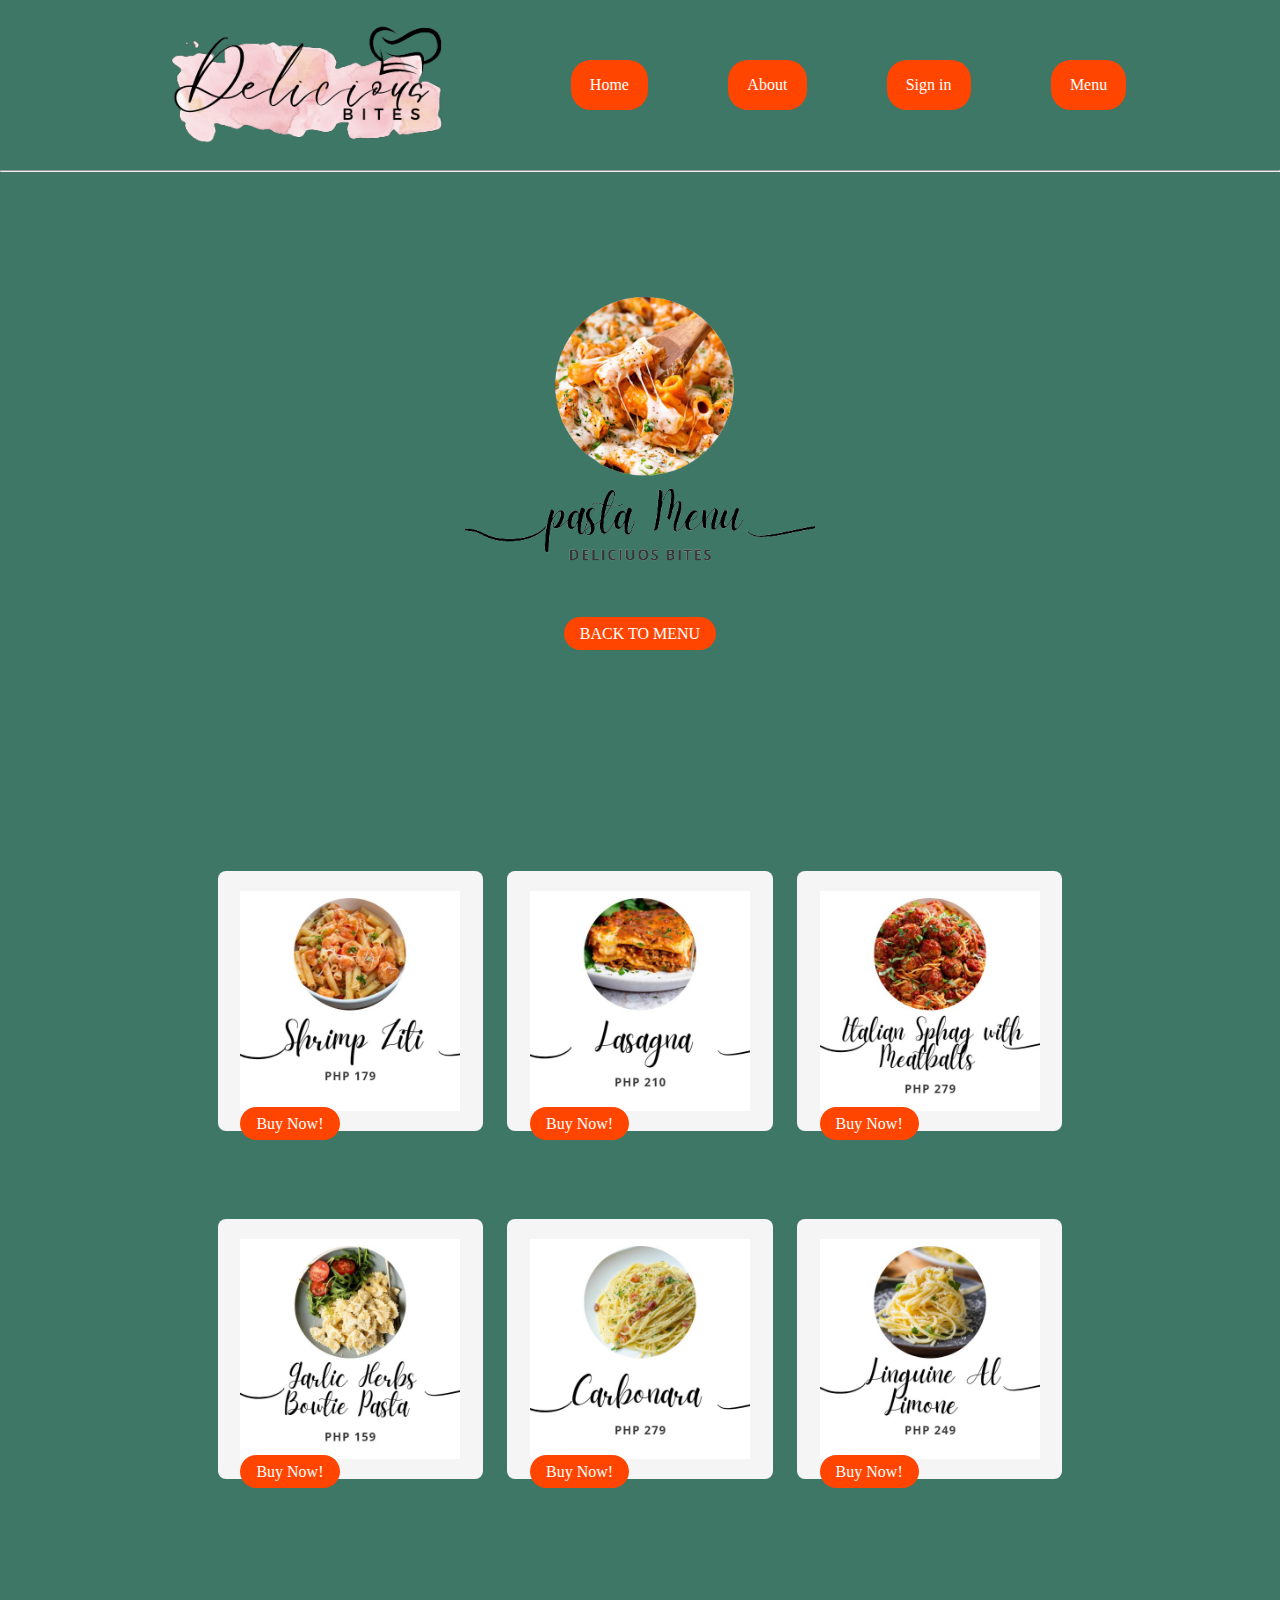
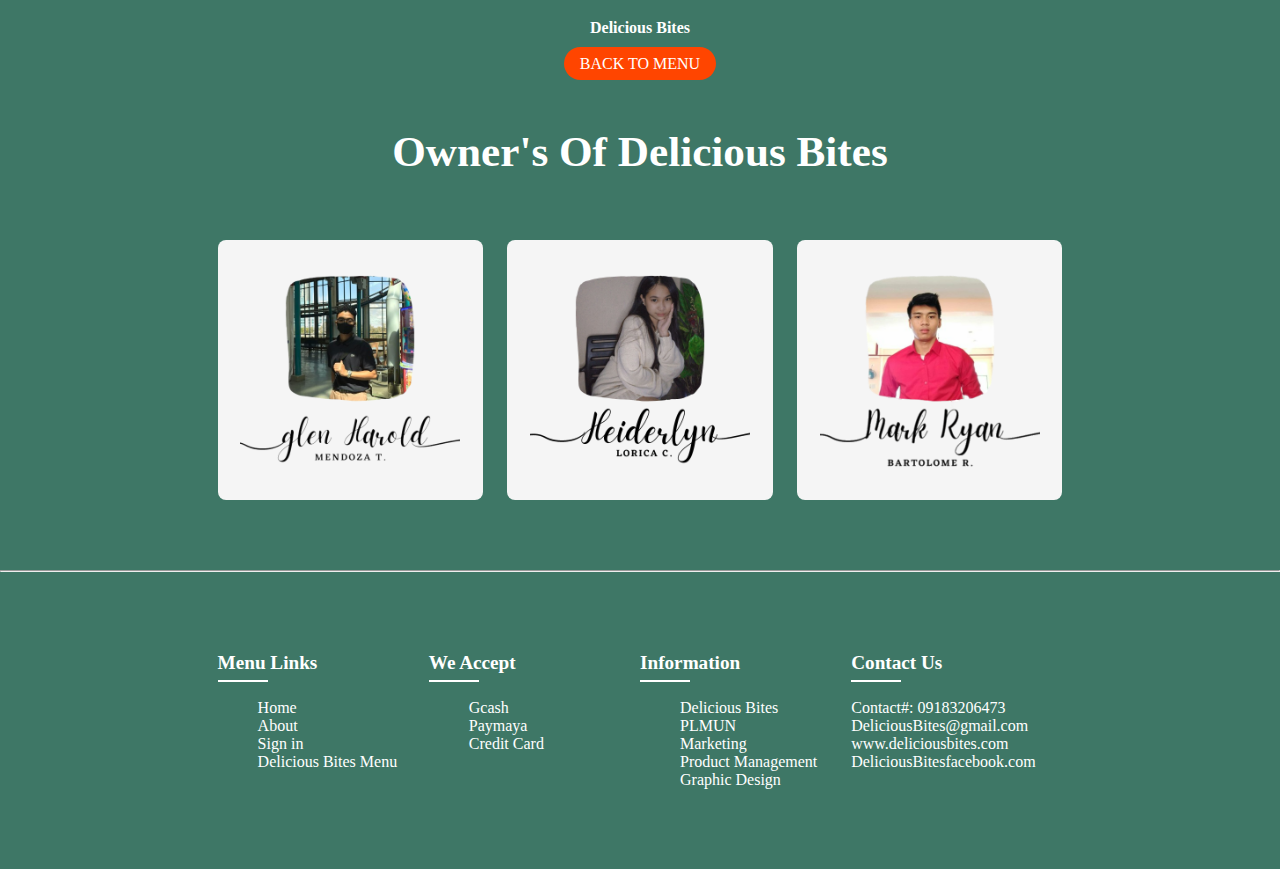
<file: Pasta.html>
<!DOCTYPE html>
<html lang="en">
  <head>
    <meta charset="UTF-8" />
    <meta http-equiv="X-UA-Compatible" content="IE=edge" />
    <meta name="viewport" content="width=device-width, initial-scale=1.0" />
      <link href="style.css" rel="stylesheet"/>  
      <title>DELICIOUS BITES</title>  
      <link rel="preconnect" href="https://fonts.googleapis.com">
      <link rel="preconnect" href="https://fonts.gstatic.com" crossorigin>
      <link href="https://fonts.googleapis.com/css2?family=Sigmar&display=swap" rel="stylesheet">

  </head>
  <body>
    <header>
      <div class="navbar">
       <div class="logo-img">
      <img src="images/PP.png"/>
    </div>
       <ul class="links">
        <li><a href="index.html">Home</a></li>
        <li><a href="about.html">About </a></li>
        <li><a href="sign_up/sign_up.html">Sign in</a></li>
        <li><a href="Menu.html">Menu</a></li>
      </ul>
       </div>
    </header>
    <hr><bold>

    <!-------DB MENU PAGE---------->

          <section class="services" id="services">
                <div class="Heading">
           </div>
               <div class="s-box">
                 <img src="images/P2.png">
                 <br>
                 <a href="Menu.html" class="btn"> BACK TO MENU </a>
               </div>
         </section>

      
      <!-------MENU PAGE---------->

      <section class="Menu" id="Menu">
      <div class="Heading">
      </div>

      <div class="menu-container">
        <div class="box">
          <div class="box-img">
              <img src="images/T6.jpg">
              <a href="sign_up" class="btn"> Buy Now!</a>
          </div>     
        </div>

      <div class="box">
          <div class="box-img">
              <img src="images/T2.jpg">
               <a href="#" class="btn"> Buy Now!</a>
          </div>
      </div>

      <div class="box">
          <div class="box-img">
              <img src="images/T3.jpg">
               <a href="#" class="btn"> Buy Now!</a>
          </div>
        </div>

        <div class="box">
          <div class="box-img">
              <img src="images/T4.jpg">
               <a href="#" class="btn"> Buy Now!</a>
          </div>    
        </div>

      <div class="box">
          <div class="box-img">
              <img src="images/T5.jpg">
               <a href="#" class="btn"> Buy Now!</a>
          </div>
      </div>

      <div class="box">
          <div class="box-img">
              <img src="images/T1.jpg">
               <a href="#" class="btn"> Buy Now!</a>
              </div>  
      </div>
    </section>
    

         
         <!-------OWNER PAGE---------->

         <section class="Menu" id="Menu">
         <div class="Heading">
        <span>Delicious Bites</span><br><br>
        <a href="Menu.html" class="btn"> BACK TO MENU </a>
        <br>
        <br>
        <br>
        <br>
        <h2> Owner's Of Delicious Bites </h2>
      </div>

      <div class="menu-container">
        <div class="box">
          <div class="box-img">
              <img src="images/O1.png">
          </div>   
          </div>

      <div class="box">
          <div class="box-img">
              <img src="images/O2.png">
          </div>  
      </div>

      <div class="box">
          <div class="box-img">
              <img src="images/O3.png">
          </div>
    </div>
    </section>



        <!-------FOOTER PAGE---------->
<hr>
<section id="contact">
            <div class="footer">
              <div class="main">
                <div class="col">
                  <h4> Menu Links </h4>
                  <ul class="links">
                      <a href="index.html">Home</a><br>
                      <a href="about/about.html">About </a><br>
                      <a href="sign_up/sign_up.html">Sign in</a><br>
                      <a href="Our_Menu.html/Our_Menu.html">Delicious Bites Menu</a>
                  </ul>
                </div>

                <div class="col">
                  <h4>We Accept</h4>
                  <ul>
                      <a href="#">Gcash </a><br>
                      <a href="#">Paymaya</a><br>
                      <a href="#">Credit Card</a><br>
                  </ul>
                </div>

                <div class="col">
                  <h4>Information</h4>
                  <ul>
                      <a href="#">Delicious Bites</a><br>
                      <a href="#">PLMUN</a><br>
                      <a href="#">Marketing</a><br>
                      <a href="#">Product Management</a><br>
                      <a href="#">Graphic Design</a><br>
                  </ul>
                </div>

              
              <div class="col">
                  <h4>Contact Us</h4>
                  <div class="social">
                      <a href="#">Contact#: 09183206473</a><br>
                      <a href="#">DeliciousBites@gmail.com </a><br>
                      <a href="https://www.canva.com/">www.deliciousbites.com</a><br>
                      <a href="#">DeliciousBitesfacebook.com</a><br>
                   
                  </div>
                </div>
              </div>
            </div>
         </section>





  
        <script src = "script.js"></script>
  </body>
</html>
</file>
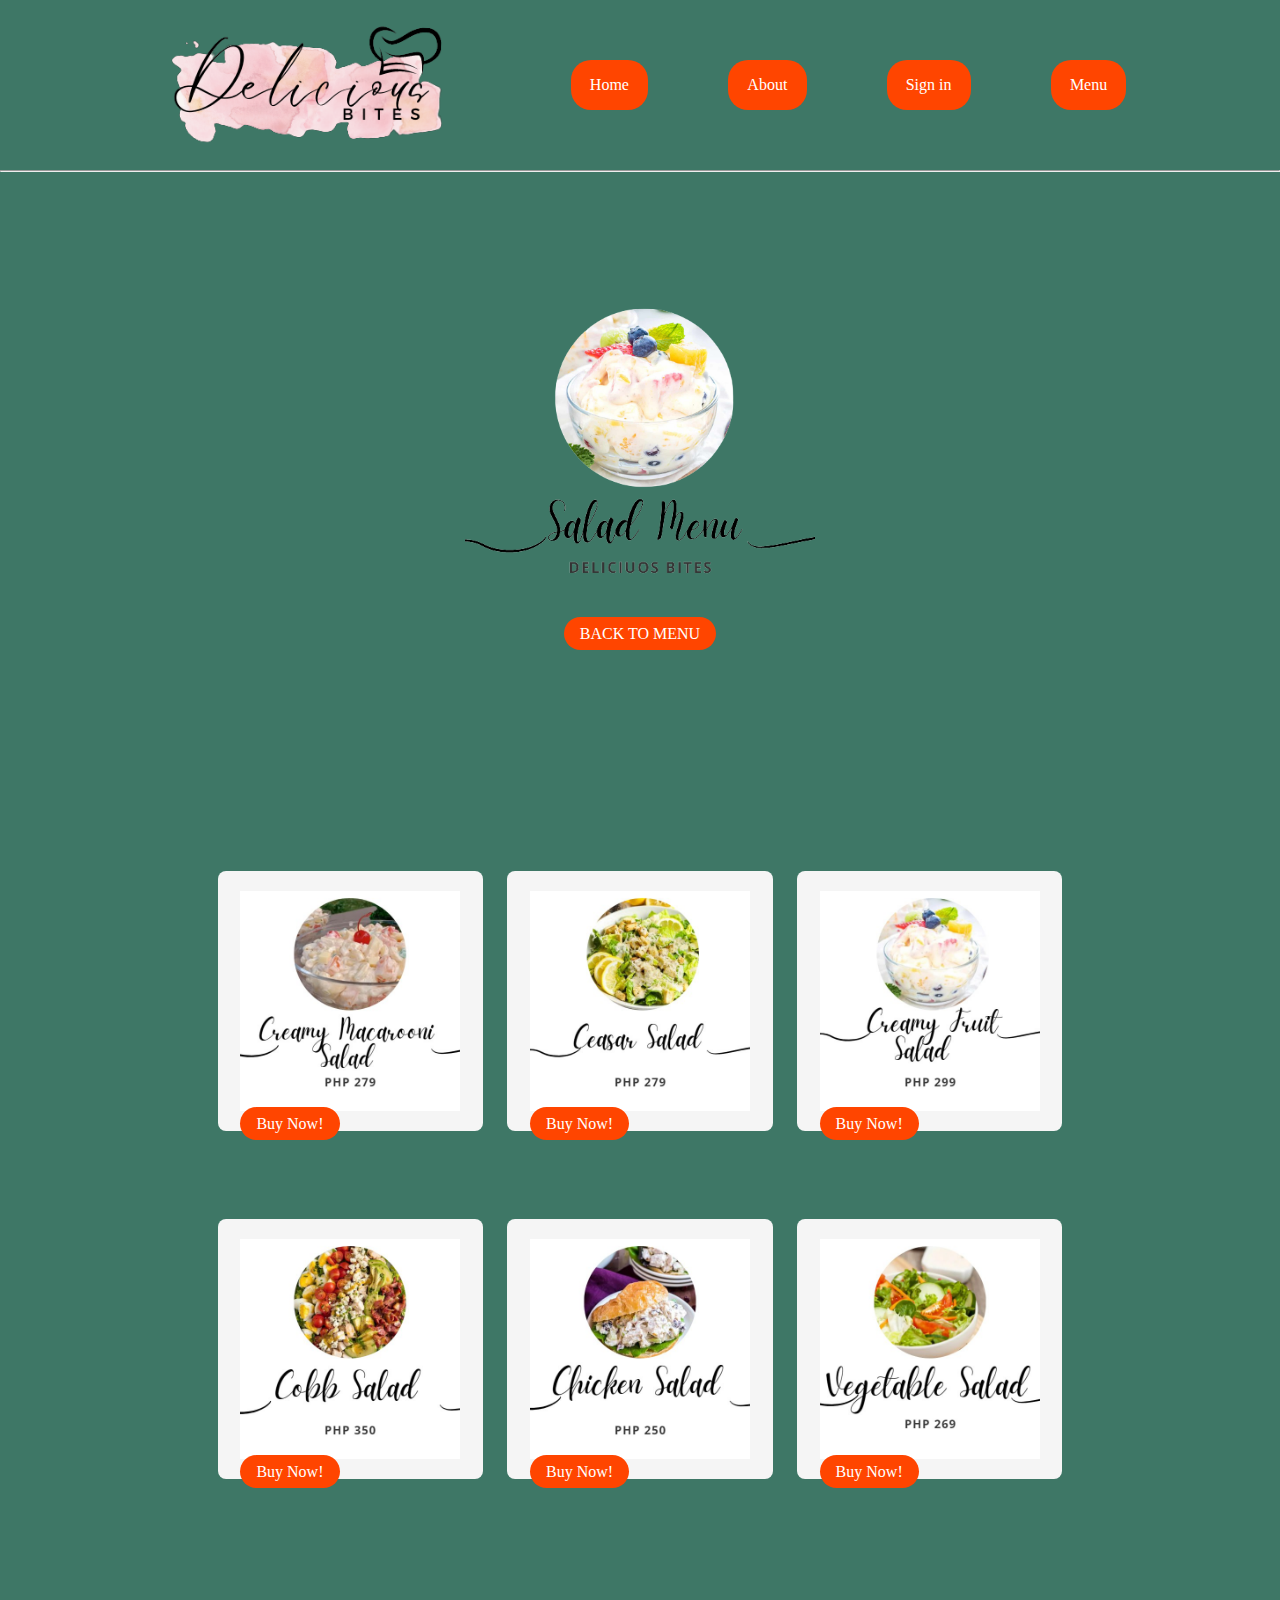
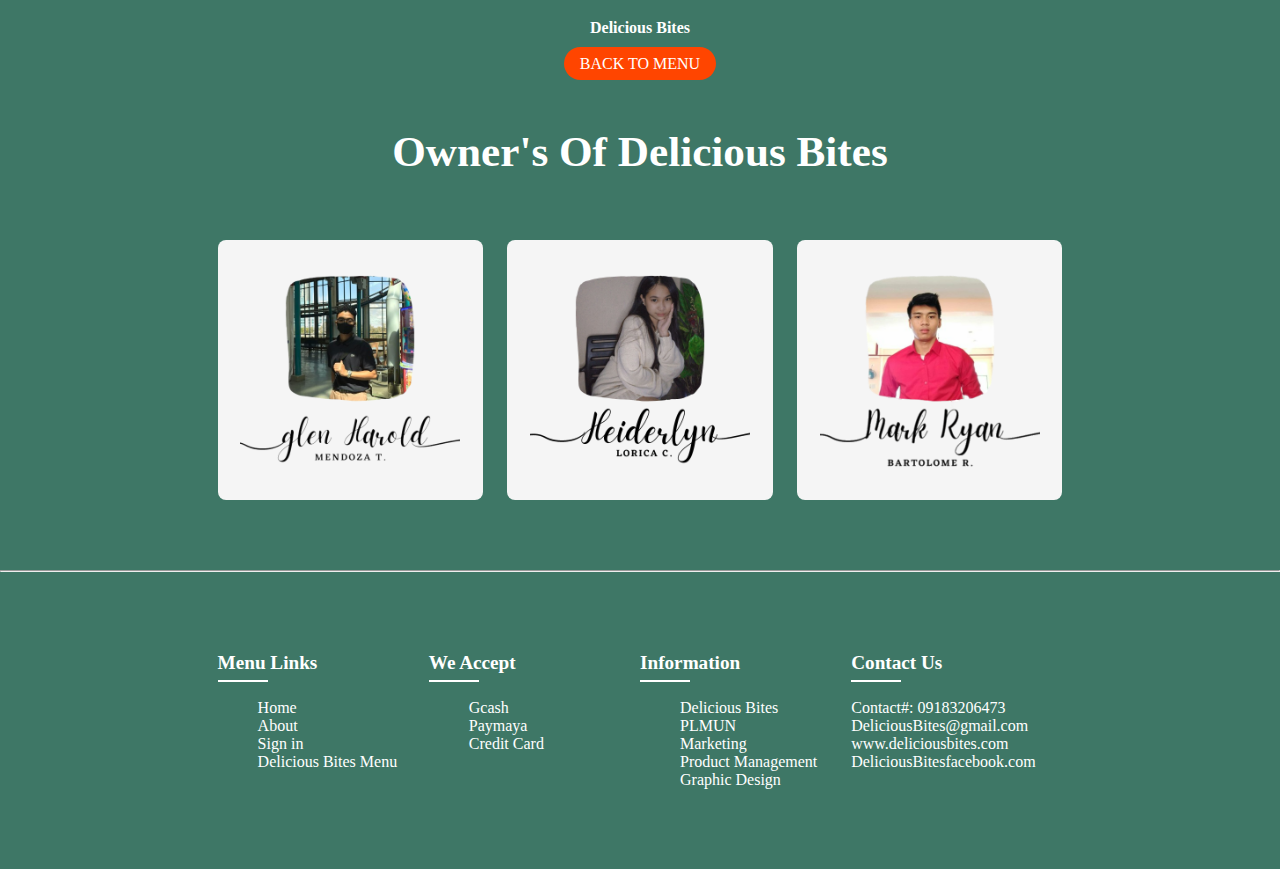
<file: Salad.html>
<!DOCTYPE html>
<html lang="en">
  <head>
    <meta charset="UTF-8" />
    <meta http-equiv="X-UA-Compatible" content="IE=edge" />
    <meta name="viewport" content="width=device-width, initial-scale=1.0" />
      <link href="style.css" rel="stylesheet"/>  
      <title>DELICIOUS BITES</title>  
      <link rel="preconnect" href="https://fonts.googleapis.com">
      <link rel="preconnect" href="https://fonts.gstatic.com" crossorigin>
      <link href="https://fonts.googleapis.com/css2?family=Sigmar&display=swap" rel="stylesheet">

  </head>
  <body>
    <header>
      <div class="navbar">
       <div class="logo-img">
      <img src="images/PP.png"/>
    </div>
       <ul class="links">
        <li><a href="index.html">Home</a></li>
        <li><a href="about.html">About </a></li>
        <li><a href="sign_up/sign_up.html">Sign in</a></li>
        <li><a href="Menu.html">Menu</a></li>
      </ul>
       </div>
    </header>
    <hr><bold>

    <!-------DB MENU PAGE---------->

          <section class="services" id="services">
                <div class="Heading">
           </div>
               <div class="s-box">
                 <img src="images/P4.png">
                 <br>
                 <a href="Menu.html" class="btn"> BACK TO MENU </a>
               </div>
         </section>

      
      <!-------MENU PAGE---------->

      <section class="Menu" id="Menu">
      <div class="Heading">
      </div>

      <div class="menu-container">
        <div class="box">
          <div class="box-img">
              <img src="images/Z1.jpg">
              <a href="sign_up" class="btn"> Buy Now!</a>
          </div>     
        </div>

      <div class="box">
          <div class="box-img">
              <img src="images/Z2.jpg">
               <a href="#" class="btn"> Buy Now!</a>
          </div>
      </div>

      <div class="box">
          <div class="box-img">
              <img src="images/Z3.jpg">
               <a href="#" class="btn"> Buy Now!</a>
          </div>
        </div>

        <div class="box">
          <div class="box-img">
              <img src="images/Z4.jpg">
               <a href="#" class="btn"> Buy Now!</a>
          </div>    
        </div>

      <div class="box">
          <div class="box-img">
              <img src="images/Z5.jpg">
               <a href="#" class="btn"> Buy Now!</a>
          </div>
      </div>

      <div class="box">
          <div class="box-img">
              <img src="images/Z6.jpg">
               <a href="#" class="btn"> Buy Now!</a>
              </div>  
      </div>
    </section>
    

         
         <!-------OWNER PAGE---------->

         <section class="Menu" id="Menu">
         <div class="Heading">
        <span>Delicious Bites</span><br><br>
        <a href="Menu.html" class="btn"> BACK TO MENU </a>
        <br>
        <br>
        <br>
        <br>
        <h2> Owner's Of Delicious Bites </h2>
      </div>

      <div class="menu-container">
        <div class="box">
          <div class="box-img">
              <img src="images/O1.png">
          </div>   
          </div>

      <div class="box">
          <div class="box-img">
              <img src="images/O2.png">
          </div>  
      </div>

      <div class="box">
          <div class="box-img">
              <img src="images/O3.png">
          </div>
    </div>
    </section>



       <!-------FOOTER PAGE---------->
<hr>
<section id="contact">
            <div class="footer">
              <div class="main">
                <div class="col">
                  <h4> Menu Links </h4>
                  <ul class="links">
                      <a href="index.html">Home</a><br>
                      <a href="about/about.html">About </a><br>
                      <a href="sign_up/sign_up.html">Sign in</a><br>
                      <a href="Our_Menu.html/Our_Menu.html">Delicious Bites Menu</a>
                  </ul>
                </div>

                <div class="col">
                  <h4>We Accept</h4>
                  <ul>
                      <a href="#">Gcash </a><br>
                      <a href="#">Paymaya</a><br>
                      <a href="#">Credit Card</a><br>
                  </ul>
                </div>

                <div class="col">
                  <h4>Information</h4>
                  <ul>
                      <a href="#">Delicious Bites</a><br>
                      <a href="#">PLMUN</a><br>
                      <a href="#">Marketing</a><br>
                      <a href="#">Product Management</a><br>
                      <a href="#">Graphic Design</a><br>
                  </ul>
                </div>

              
              <div class="col">
                  <h4>Contact Us</h4>
                  <div class="social">
                      <a href="#">Contact#: 09183206473</a><br>
                      <a href="#">DeliciousBites@gmail.com </a><br>
                      <a href="https://www.canva.com/">www.deliciousbites.com</a><br>
                      <a href="#">DeliciousBitesfacebook.com</a><br>
                   
                  </div>
                </div>
              </div>
            </div>
         </section>




  
        <script src = "script.js"></script>
  </body>
</html>
</file>
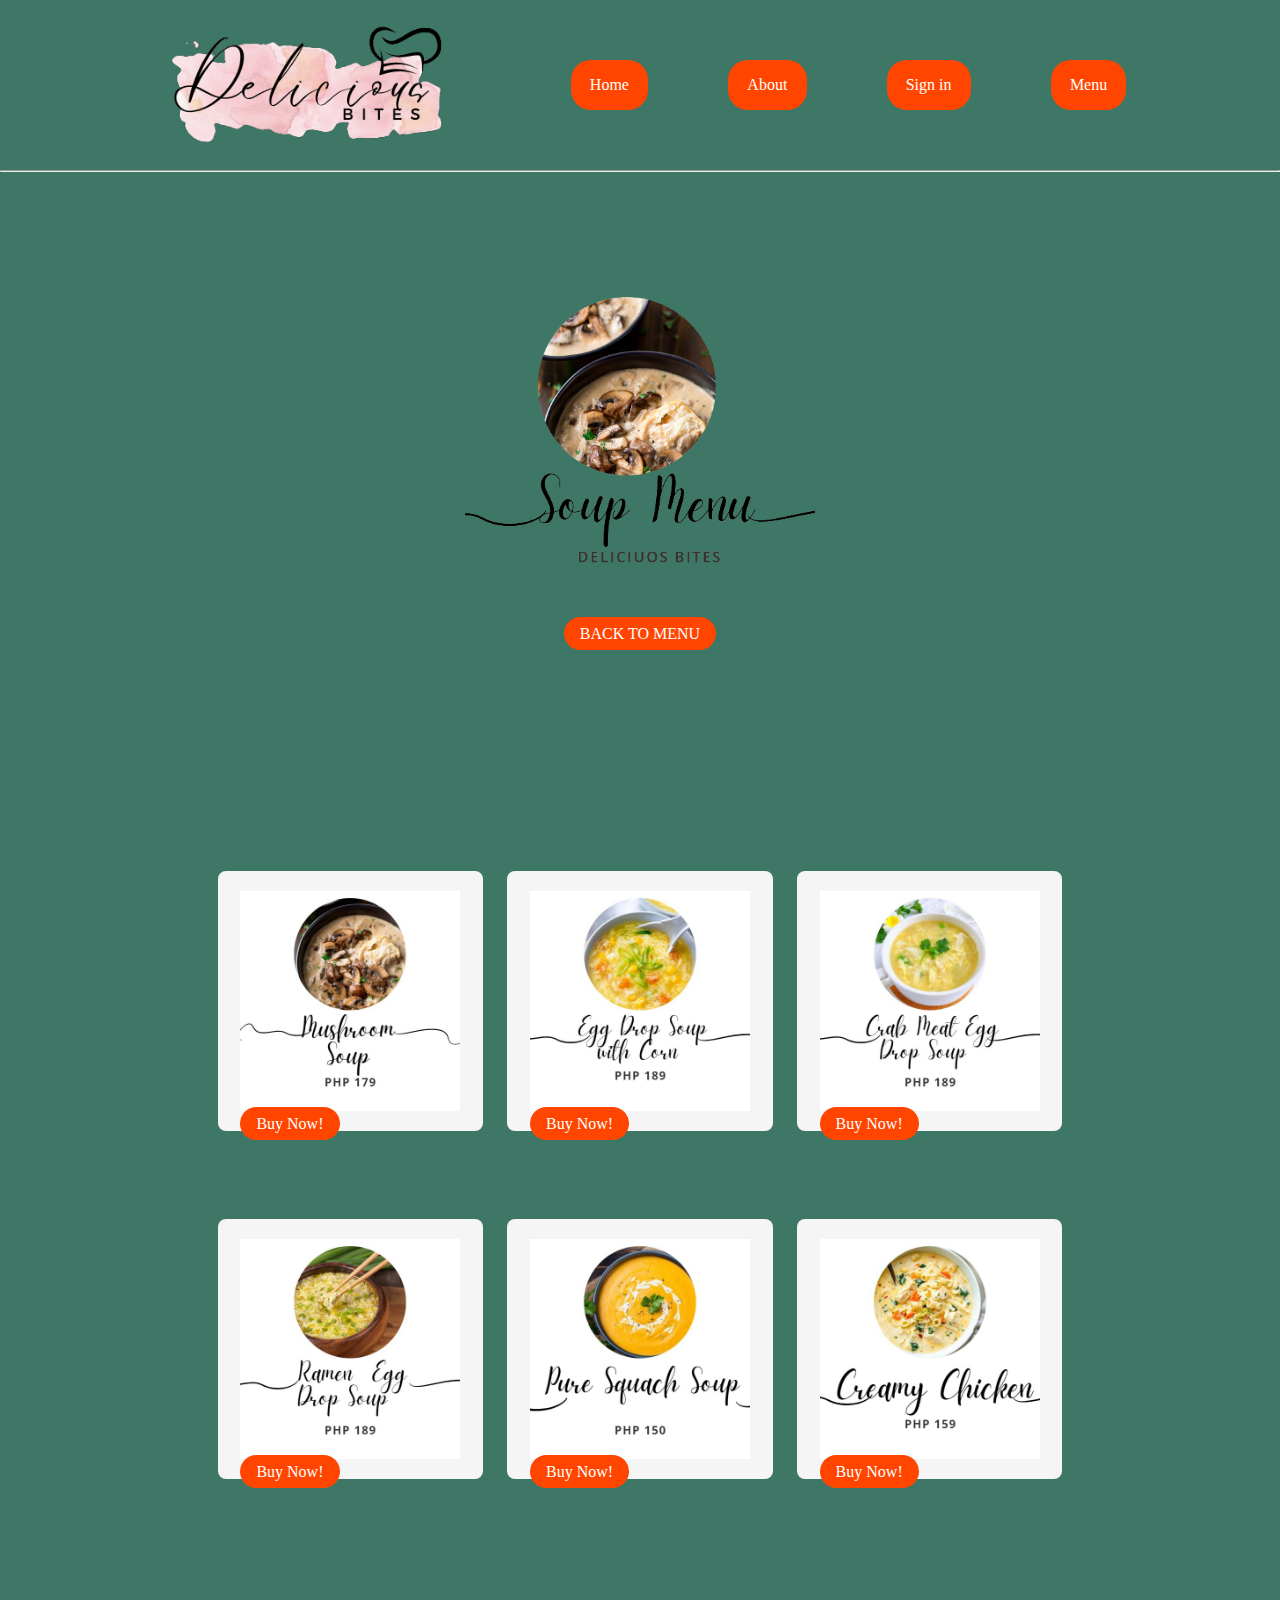
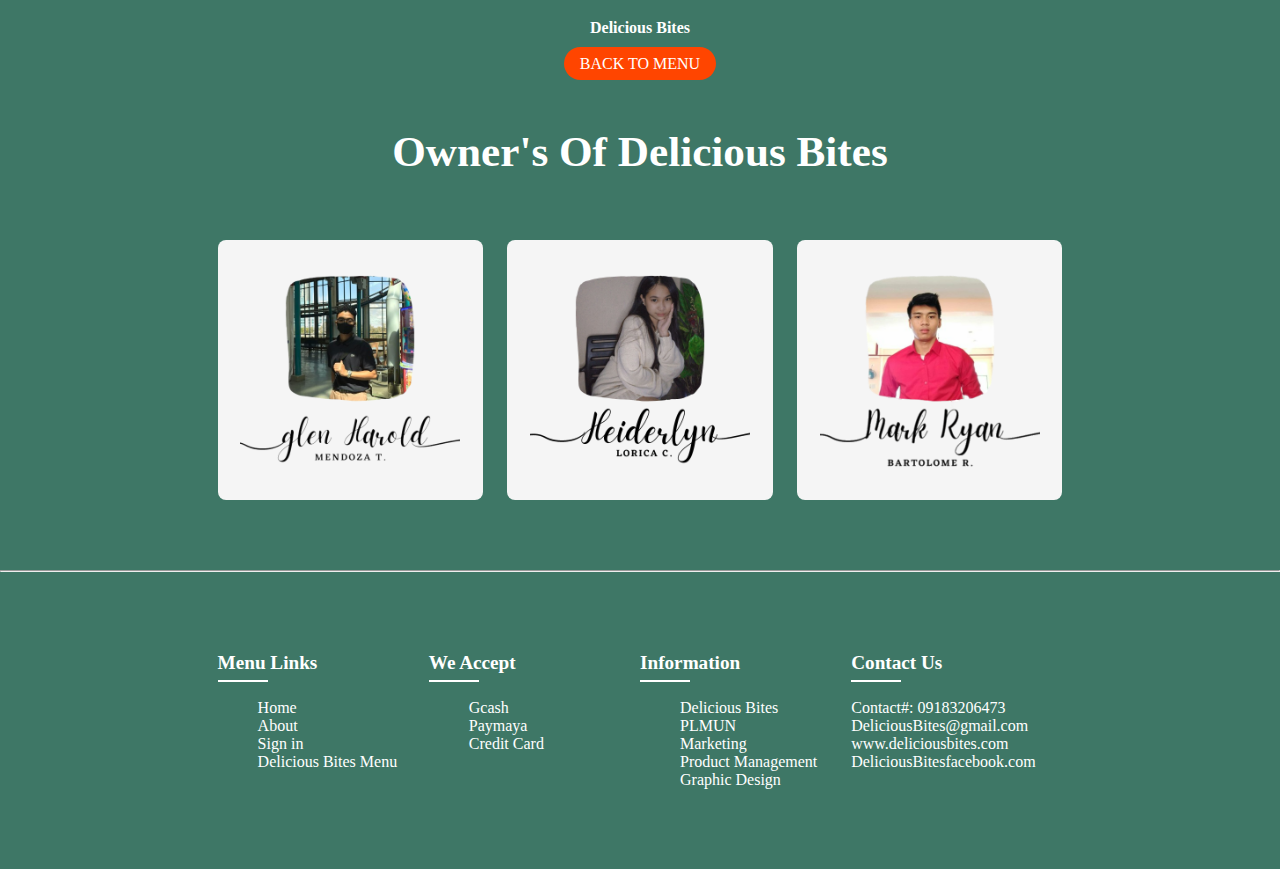
<file: Soup.html>
<!DOCTYPE html>
<html lang="en">
  <head>
    <meta charset="UTF-8" />
    <meta http-equiv="X-UA-Compatible" content="IE=edge" />
    <meta name="viewport" content="width=device-width, initial-scale=1.0" />
      <link href="style.css" rel="stylesheet"/>  
      <title>DELICIOUS BITES</title>  
      <link rel="preconnect" href="https://fonts.googleapis.com">
      <link rel="preconnect" href="https://fonts.gstatic.com" crossorigin>
      <link href="https://fonts.googleapis.com/css2?family=Sigmar&display=swap" rel="stylesheet">

  </head>
  <body>
    <header>
      <div class="navbar">
       <div class="logo-img">
      <img src="images/PP.png"/>
    </div>
       <ul class="links">
        <li><a href="index.html">Home</a></li>
        <li><a href="about.html">About </a></li>
        <li><a href="sign_up/sign_up.html">Sign in</a></li>
        <li><a href="Menu.html">Menu</a></li>
      </ul>
       </div>
    </header>
    <hr><bold>

    <!-------DB MENU PAGE---------->

          <section class="services" id="services">
                <div class="Heading">
           </div>
               <div class="s-box">
                 <img src="images/P3.png">
                 <br>
                 <a href="Menu.html" class="btn"> BACK TO MENU </a>
               </div>
         </section>

      
      <!-------MENU PAGE---------->

      <section class="Menu" id="Menu">
      <div class="Heading">
      </div>

      <div class="menu-container">
        <div class="box">
          <div class="box-img">
              <img src="images/S1.jpg">
              <a href="sign_up" class="btn"> Buy Now!</a>
          </div>     
        </div>

      <div class="box">
          <div class="box-img">
              <img src="images/S2.jpg">
               <a href="#" class="btn"> Buy Now!</a>
          </div>
      </div>

      <div class="box">
          <div class="box-img">
              <img src="images/S3.jpg">
               <a href="#" class="btn"> Buy Now!</a>
          </div>
        </div>

        <div class="box">
          <div class="box-img">
              <img src="images/S4.jpg">
               <a href="#" class="btn"> Buy Now!</a>
          </div>    
        </div>

      <div class="box">
          <div class="box-img">
              <img src="images/S5.jpg">
               <a href="#" class="btn"> Buy Now!</a>
          </div>
      </div>

      <div class="box">
          <div class="box-img">
              <img src="images/S6.jpg">
               <a href="#" class="btn"> Buy Now!</a>
              </div>  
      </div>
    </section>
    

         
         <!-------OWNER PAGE---------->

         <section class="Menu" id="Menu">
         <div class="Heading">
        <span>Delicious Bites</span><br><br>
        <a href="Menu.html" class="btn"> BACK TO MENU </a>
        <br>
        <br>
        <br>
        <br>
        <h2> Owner's Of Delicious Bites </h2>
      </div>

      <div class="menu-container">
        <div class="box">
          <div class="box-img">
              <img src="images/O1.png">
          </div>   
          </div>

      <div class="box">
          <div class="box-img">
              <img src="images/O2.png">
          </div>  
      </div>

      <div class="box">
          <div class="box-img">
              <img src="images/O3.png">
          </div>
    </div>
    </section>



        <!-------FOOTER PAGE---------->
<hr>
<section id="contact">
            <div class="footer">
              <div class="main">
                <div class="col">
                  <h4> Menu Links </h4>
                  <ul class="links">
                      <a href="index.html">Home</a><br>
                      <a href="about/about.html">About </a><br>
                      <a href="sign_up/sign_up.html">Sign in</a><br>
                      <a href="Our_Menu.html/Our_Menu.html">Delicious Bites Menu</a>
                  </ul>
                </div>

                <div class="col">
                  <h4>We Accept</h4>
                  <ul>
                      <a href="#">Gcash </a><br>
                      <a href="#">Paymaya</a><br>
                      <a href="#">Credit Card</a><br>
                  </ul>
                </div>

                <div class="col">
                  <h4>Information</h4>
                  <ul>
                      <a href="#">Delicious Bites</a><br>
                      <a href="#">PLMUN</a><br>
                      <a href="#">Marketing</a><br>
                      <a href="#">Product Management</a><br>
                      <a href="#">Graphic Design</a><br>
                  </ul>
                </div>

              
              <div class="col">
                  <h4>Contact Us</h4>
                  <div class="social">
                      <a href="#">Contact#: 09183206473</a><br>
                      <a href="#">DeliciousBites@gmail.com </a><br>
                      <a href="https://www.canva.com/">www.deliciousbites.com</a><br>
                      <a href="#">DeliciousBitesfacebook.com</a><br>
                   
                  </div>
                </div>
              </div>
            </div>
         </section>




  
        <script src = "script.js"></script>
  </body>
</html>
</file>
<file: style.css>
* {
          margin: 0;
          box-sizing: border-box;
          font-family: 'PT Serif';
        }
        body{
          height: 100vh;
          background-color: #000;
          background-image: url(images/Heidy1.png);
          background-size: cover;
          background-position: center;
        }
        li{
          list-style: none;
          background-color: #FF4500;
          color: #fff;
          padding: 1rem 1.20rem;
          border: none;
          outline: none;
          border-radius: 20px;
          font-weight: 0.10srem;
          cursor: pointer;
          align-items: center;
        }
        a{ 
          text-decoration: none;
          color: white;
          font-size: 1.15srem;
         }
         a:hover{
          color: black;
         }

         /*HEADER*/

         header{
          position: relative;
          padding: 1rem 2rem;
         
         }
         .navbar{
           width: 80%;
           height: 50%;
           max-width: 1000px;
           margin: 0 auto;
           display: flex;
           align-items: center;
           justify-content: space-between;
        }  
        .navbar .logo a{
          font-size: 1.10 rems;
          font-weight: bold;
        }
        .navbar .links{
          display: flex;
          gap: 5rem;
        }
        .navbar .toggle_btn{
          color: #fff;
          font-size: 1.5rem;
          cursor: pointer;
        }
        .action_btn{
          background-color: black;
          color: #fff;
          padding: 0.5rem 1rem;
          border: none;
          outline: none;
          border-radius: 20px;
          font-weight: 0.8rem;
          cursor: pointer;

        }
        .action-btn:hover{
          scale: 1.05;
          color: black;
        }
        .action-btn:active{
          scale: 0.95;
        }
         .logo-img img{
          max-width: 100%;
          width: 300px;
          height: auto;
        }

        /*HOME CSS*/

        section{
          padding: 70px 17%;
        }
        .Home{
          width: 100%;
          min-height: 90vh;
          display: grid;
          grid-template-columns: repeat(2, 1fr);
          grid-gap: 1.5rem;
          align-items: center;
        }  
        .Home-img img{
          max-width: 100%;
          width: 600px;
          height: auto;
        }
        h1{
          font-weight: bold;
          color: white;
          font-size: 2.95rem;
          align-items: center;
        }
        h2{
          color: white;
          font-size: 2.95 rem;
        }
         .btn{
          background-color: #FF4500;
          color: white;
          padding: 0.5rem 1rem;
          border: none;
          outline: none;
          border-radius: 20px;
          font-weight: 0.8rem;
          cursor: pointer;
        }
        .btn:hover{
          transform: scale(1.2) translateY(10px);
          transition: .4s;
        }

        /*ABOUT*/

        .About{
          display: grid;
          grid-template-columns: repeat(2, 2fr);
          grid-gap: 1.5rem;
          align-items: center;
        }
        .About.img img{
          max-width: 10%;
          width:10px;
          height: 50;
        }
        .About-text span{
          color: white;
          font-weight: 800;
          align-items: center;
        }
        .About-text h2{
          font-weight: bold;
          color:white;
          font-size: 2.70 rem;
          align-items: center;

        }
        .About-text p{
          margin: 0.5rem 0 1.2rem;
          line-height: 1.2;
          color: #DEF2F1;
        }

        /*MENU*/

        .Heading{
          text-align: center;
        }
         .Heading span{
          color: white;
          font-weight: 600;
        }
         .Heading h2{
           font-size: 2.70rem;
        }
        .menu-container{
          display: grid;
          grid-template-columns: repeat(auto-fit, minmax(220px, auto));
          grid-gap: 1.5rem;
          align-items: center;
        }
        .box{
          position: relative;
          margin-top: 4rem;
          height: auto;
          display: flex;
          flex-direction: column;
          align-items: center;
          justify-content: center;
          background-color: whitesmoke;
          padding: 20px;
          border-radius: 0.5rem;
        }
        .box-img {
          width: 220px ;
          height: 220px;
        }
        .box-img img{
          width: 100%;
          height: 100%;
        }
        .box h2 {
          font-size: 1.3rem;
          color: #17473E;
        }
        .box h3 {
          color: black;
          font-size: 1rem;
          font-weight: 400;
          margin: 4px 0 10px;
        }
        ..box span{
          font-size: 1rem;
          color: white;
          font-weight: 600;
        }
        .box .bx {
          background:white;
          position: absolute;
          right: 0;
          top: 0;
          font-size: 20px;
          padding: 7px 10px;
        }
        
        /*MENU SERVICES*/

        .service-container{
          display: grid;
          grid-template-columns: repeat(auto-fit, minmax(240px, auto));
          grid-gap: 1.5rem;
          grid-top: 4rem;
        }
        .s-box{
          text-align: center;
          padding: 20px 30px;
        }
        .s-box img{
          width: 350px;
        }
        .s-box h3{
          margin: 4px 0 10px;
          color: black;
          font-size: 1.2rem;
        }
        .s-box {
          line-height: 1.7;
        }

        /*BUY PAGE*/

        .cta{
          background-color: white;
          padding: 70px 0;
          text-align: center;
          width: 50%;
          margin: 100px auto;
          border-radius: 10px;
        }
        .cta h2{
          font-size: 2rem;
          color:#17473e;
          margin-bottom: 30pxs;
        }

        /*FOOTER*/

        .main{
          display: flex;
          flex-wrap: wrap;   
        }
        .footer{
          padding: 10px 0;
        }
        .col{
          width: 25%;
        }
        .col h4{
          font-size: 1.2rem;
          color: white;
          margin-bottom: 25px;
          position: relative;
        }
        .col h4::before{
          content: "";
          position: absolute;
          height: 2px;
          width: 50px;
          left: 0;
          bottom: -8px;
          background: white;
        }
        .col.ul.li:not(last-child){
          margin-bottom: 15px;
        }
        .col.ul.li.a{
          color: white;
          font-size: 1.1rem;
          display: block;
          text-transform: capitalize;
          transition: .4s;
        }
        .col.ul.li.a:hover{
          color: whitesmoke;
         transform: translateX(-12px);
        }
</file>
